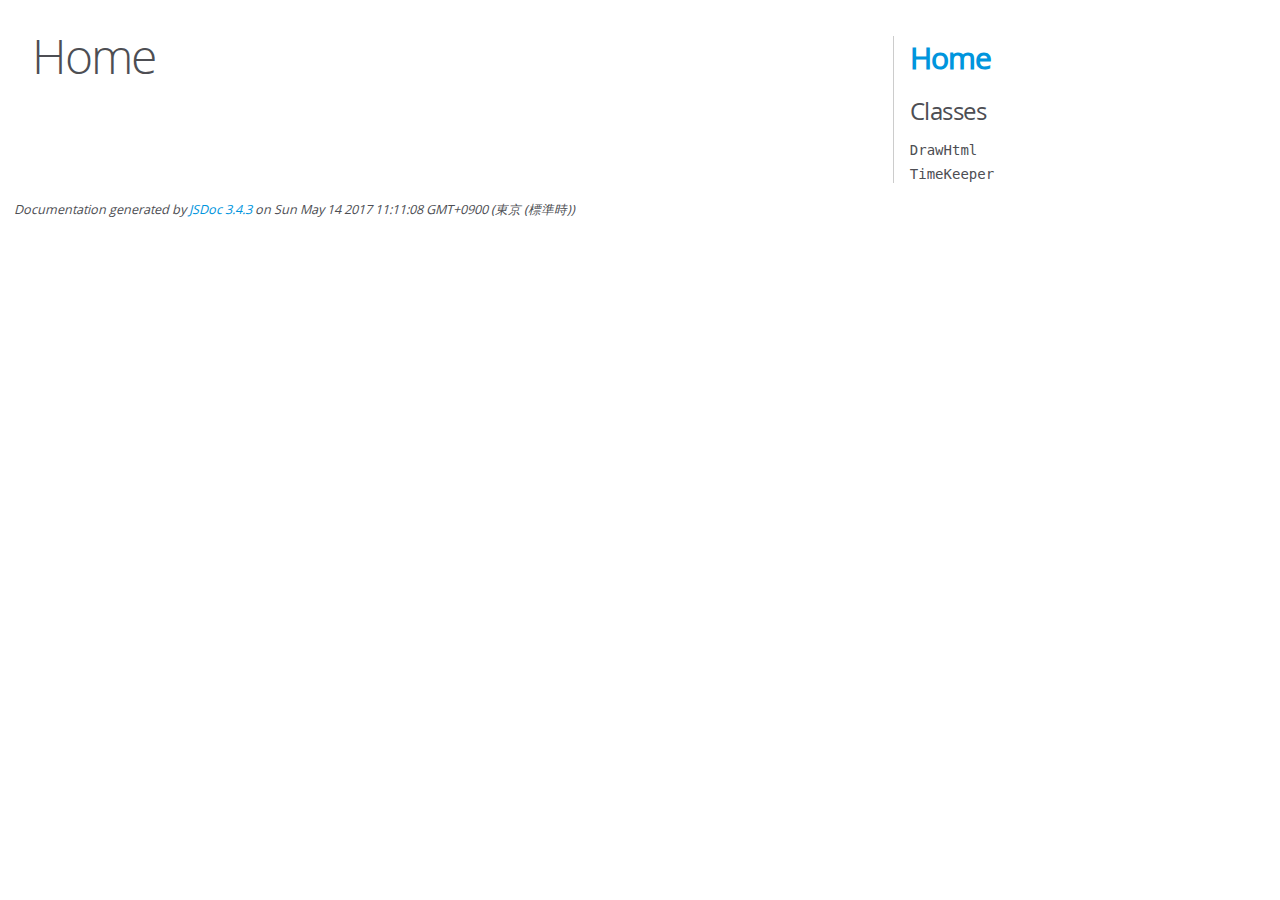
<file: out/index.html>
<!DOCTYPE html>
<html lang="en">
<head>
    <meta charset="utf-8">
    <title>JSDoc: Home</title>

    <script src="scripts/prettify/prettify.js"> </script>
    <script src="scripts/prettify/lang-css.js"> </script>
    <!--[if lt IE 9]>
      <script src="//html5shiv.googlecode.com/svn/trunk/html5.js"></script>
    <![endif]-->
    <link type="text/css" rel="stylesheet" href="styles/prettify-tomorrow.css">
    <link type="text/css" rel="stylesheet" href="styles/jsdoc-default.css">
</head>

<body>

<div id="main">

    <h1 class="page-title">Home</h1>

    



    


    <h3> </h3>










    









</div>

<nav>
    <h2><a href="index.html">Home</a></h2><h3>Classes</h3><ul><li><a href="DrawHtml.html">DrawHtml</a></li><li><a href="TimeKeeper.html">TimeKeeper</a></li></ul>
</nav>

<br class="clear">

<footer>
    Documentation generated by <a href="https://github.com/jsdoc3/jsdoc">JSDoc 3.4.3</a> on Sun May 14 2017 11:11:08 GMT+0900 (東京 (標準時))
</footer>

<script> prettyPrint(); </script>
<script src="scripts/linenumber.js"> </script>
</body>
</html>
</file>
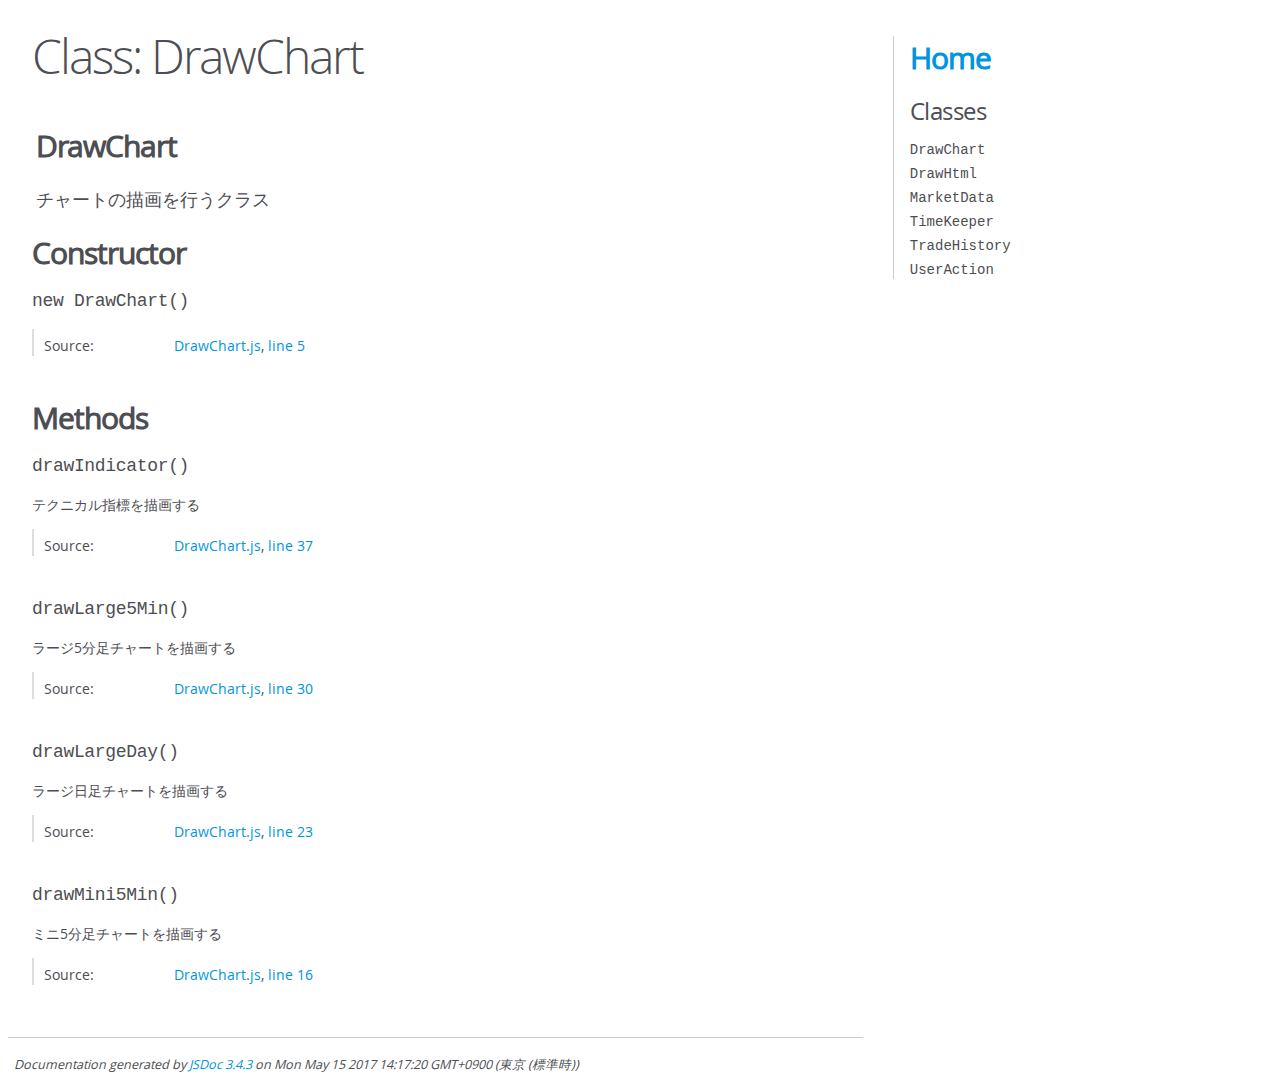
<file: out/DrawChart.html>
<!DOCTYPE html>
<html lang="en">
<head>
    <meta charset="utf-8">
    <title>JSDoc: Class: DrawChart</title>

    <script src="scripts/prettify/prettify.js"> </script>
    <script src="scripts/prettify/lang-css.js"> </script>
    <!--[if lt IE 9]>
      <script src="//html5shiv.googlecode.com/svn/trunk/html5.js"></script>
    <![endif]-->
    <link type="text/css" rel="stylesheet" href="styles/prettify-tomorrow.css">
    <link type="text/css" rel="stylesheet" href="styles/jsdoc-default.css">
</head>

<body>

<div id="main">

    <h1 class="page-title">Class: DrawChart</h1>

    




<section>

<header>
    
        <h2>DrawChart</h2>
        
            <div class="class-description">チャートの描画を行うクラス</div>
        
    
</header>

<article>
    <div class="container-overview">
    
        

    
    <h2>Constructor</h2>
    

    <h4 class="name" id="DrawChart"><span class="type-signature"></span>new DrawChart<span class="signature">()</span><span class="type-signature"></span></h4>

    















<dl class="details">

    

    

    

    

    

    

    

    

    

    

    

    

    
    <dt class="tag-source">Source:</dt>
    <dd class="tag-source"><ul class="dummy"><li>
        <a href="DrawChart.js.html">DrawChart.js</a>, <a href="DrawChart.js.html#line5">line 5</a>
    </li></ul></dd>
    

    

    

    
</dl>
















    
    </div>

    

    

    

     

    

    

    
        <h3 class="subsection-title">Methods</h3>

        
            

    

    <h4 class="name" id="drawIndicator"><span class="type-signature"></span>drawIndicator<span class="signature">()</span><span class="type-signature"></span></h4>

    



<div class="description">
    テクニカル指標を描画する
</div>













<dl class="details">

    

    

    

    

    

    

    

    

    

    

    

    

    
    <dt class="tag-source">Source:</dt>
    <dd class="tag-source"><ul class="dummy"><li>
        <a href="DrawChart.js.html">DrawChart.js</a>, <a href="DrawChart.js.html#line37">line 37</a>
    </li></ul></dd>
    

    

    

    
</dl>
















        
            

    

    <h4 class="name" id="drawLarge5Min"><span class="type-signature"></span>drawLarge5Min<span class="signature">()</span><span class="type-signature"></span></h4>

    



<div class="description">
    ラージ5分足チャートを描画する
</div>













<dl class="details">

    

    

    

    

    

    

    

    

    

    

    

    

    
    <dt class="tag-source">Source:</dt>
    <dd class="tag-source"><ul class="dummy"><li>
        <a href="DrawChart.js.html">DrawChart.js</a>, <a href="DrawChart.js.html#line30">line 30</a>
    </li></ul></dd>
    

    

    

    
</dl>
















        
            

    

    <h4 class="name" id="drawLargeDay"><span class="type-signature"></span>drawLargeDay<span class="signature">()</span><span class="type-signature"></span></h4>

    



<div class="description">
    ラージ日足チャートを描画する
</div>













<dl class="details">

    

    

    

    

    

    

    

    

    

    

    

    

    
    <dt class="tag-source">Source:</dt>
    <dd class="tag-source"><ul class="dummy"><li>
        <a href="DrawChart.js.html">DrawChart.js</a>, <a href="DrawChart.js.html#line23">line 23</a>
    </li></ul></dd>
    

    

    

    
</dl>
















        
            

    

    <h4 class="name" id="drawMini5Min"><span class="type-signature"></span>drawMini5Min<span class="signature">()</span><span class="type-signature"></span></h4>

    



<div class="description">
    ミニ5分足チャートを描画する
</div>













<dl class="details">

    

    

    

    

    

    

    

    

    

    

    

    

    
    <dt class="tag-source">Source:</dt>
    <dd class="tag-source"><ul class="dummy"><li>
        <a href="DrawChart.js.html">DrawChart.js</a>, <a href="DrawChart.js.html#line16">line 16</a>
    </li></ul></dd>
    

    

    

    
</dl>
















        
    

    

    
</article>

</section>




</div>

<nav>
    <h2><a href="index.html">Home</a></h2><h3>Classes</h3><ul><li><a href="DrawChart.html">DrawChart</a></li><li><a href="DrawHtml.html">DrawHtml</a></li><li><a href="MarketData.html">MarketData</a></li><li><a href="TimeKeeper.html">TimeKeeper</a></li><li><a href="TradeHistory.html">TradeHistory</a></li><li><a href="UserAction.html">UserAction</a></li></ul>
</nav>

<br class="clear">

<footer>
    Documentation generated by <a href="https://github.com/jsdoc3/jsdoc">JSDoc 3.4.3</a> on Mon May 15 2017 14:17:20 GMT+0900 (東京 (標準時))
</footer>

<script> prettyPrint(); </script>
<script src="scripts/linenumber.js"> </script>
</body>
</html>
</file>
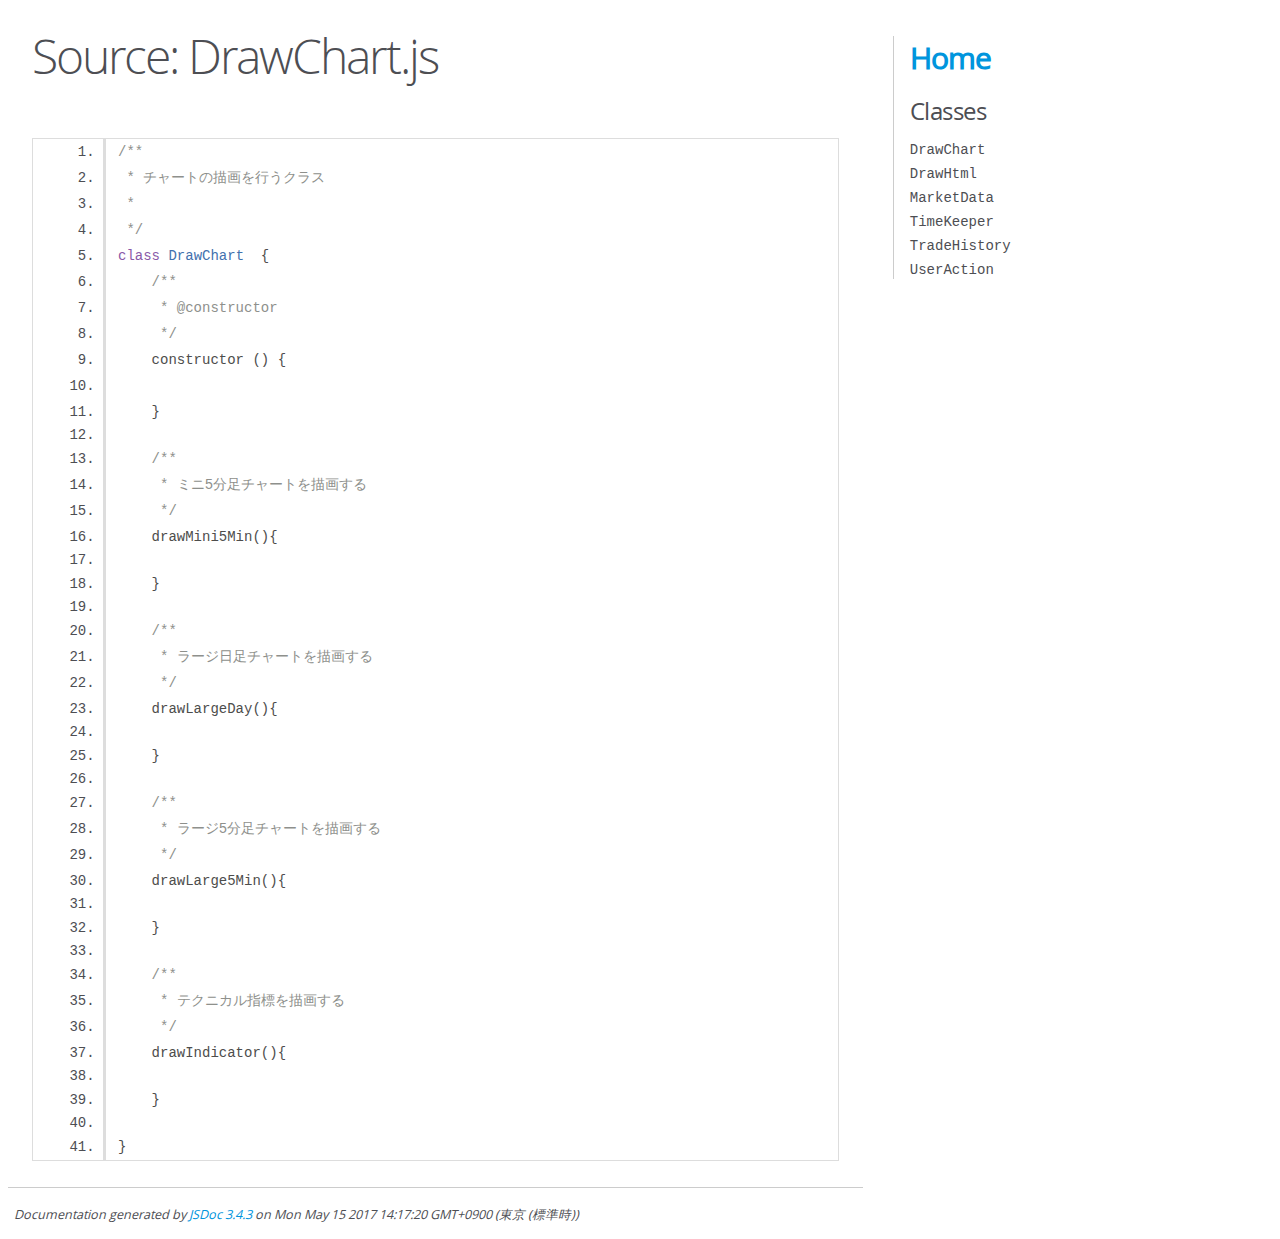
<file: out/DrawChart.js.html>
<!DOCTYPE html>
<html lang="en">
<head>
    <meta charset="utf-8">
    <title>JSDoc: Source: DrawChart.js</title>

    <script src="scripts/prettify/prettify.js"> </script>
    <script src="scripts/prettify/lang-css.js"> </script>
    <!--[if lt IE 9]>
      <script src="//html5shiv.googlecode.com/svn/trunk/html5.js"></script>
    <![endif]-->
    <link type="text/css" rel="stylesheet" href="styles/prettify-tomorrow.css">
    <link type="text/css" rel="stylesheet" href="styles/jsdoc-default.css">
</head>

<body>

<div id="main">

    <h1 class="page-title">Source: DrawChart.js</h1>

    



    
    <section>
        <article>
            <pre class="prettyprint source linenums"><code>/**
 * チャートの描画を行うクラス
 * 
 */
class DrawChart  {
    /**
     * @constructor
     */
    constructor () {
         
    }

    /**
     * ミニ5分足チャートを描画する
     */
    drawMini5Min(){

    }

    /**
     * ラージ日足チャートを描画する
     */
    drawLargeDay(){

    }

    /**
     * ラージ5分足チャートを描画する
     */
    drawLarge5Min(){

    }

    /**
     * テクニカル指標を描画する
     */
    drawIndicator(){

    }  

}
</code></pre>
        </article>
    </section>




</div>

<nav>
    <h2><a href="index.html">Home</a></h2><h3>Classes</h3><ul><li><a href="DrawChart.html">DrawChart</a></li><li><a href="DrawHtml.html">DrawHtml</a></li><li><a href="MarketData.html">MarketData</a></li><li><a href="TimeKeeper.html">TimeKeeper</a></li><li><a href="TradeHistory.html">TradeHistory</a></li><li><a href="UserAction.html">UserAction</a></li></ul>
</nav>

<br class="clear">

<footer>
    Documentation generated by <a href="https://github.com/jsdoc3/jsdoc">JSDoc 3.4.3</a> on Mon May 15 2017 14:17:20 GMT+0900 (東京 (標準時))
</footer>

<script> prettyPrint(); </script>
<script src="scripts/linenumber.js"> </script>
</body>
</html>
</file>
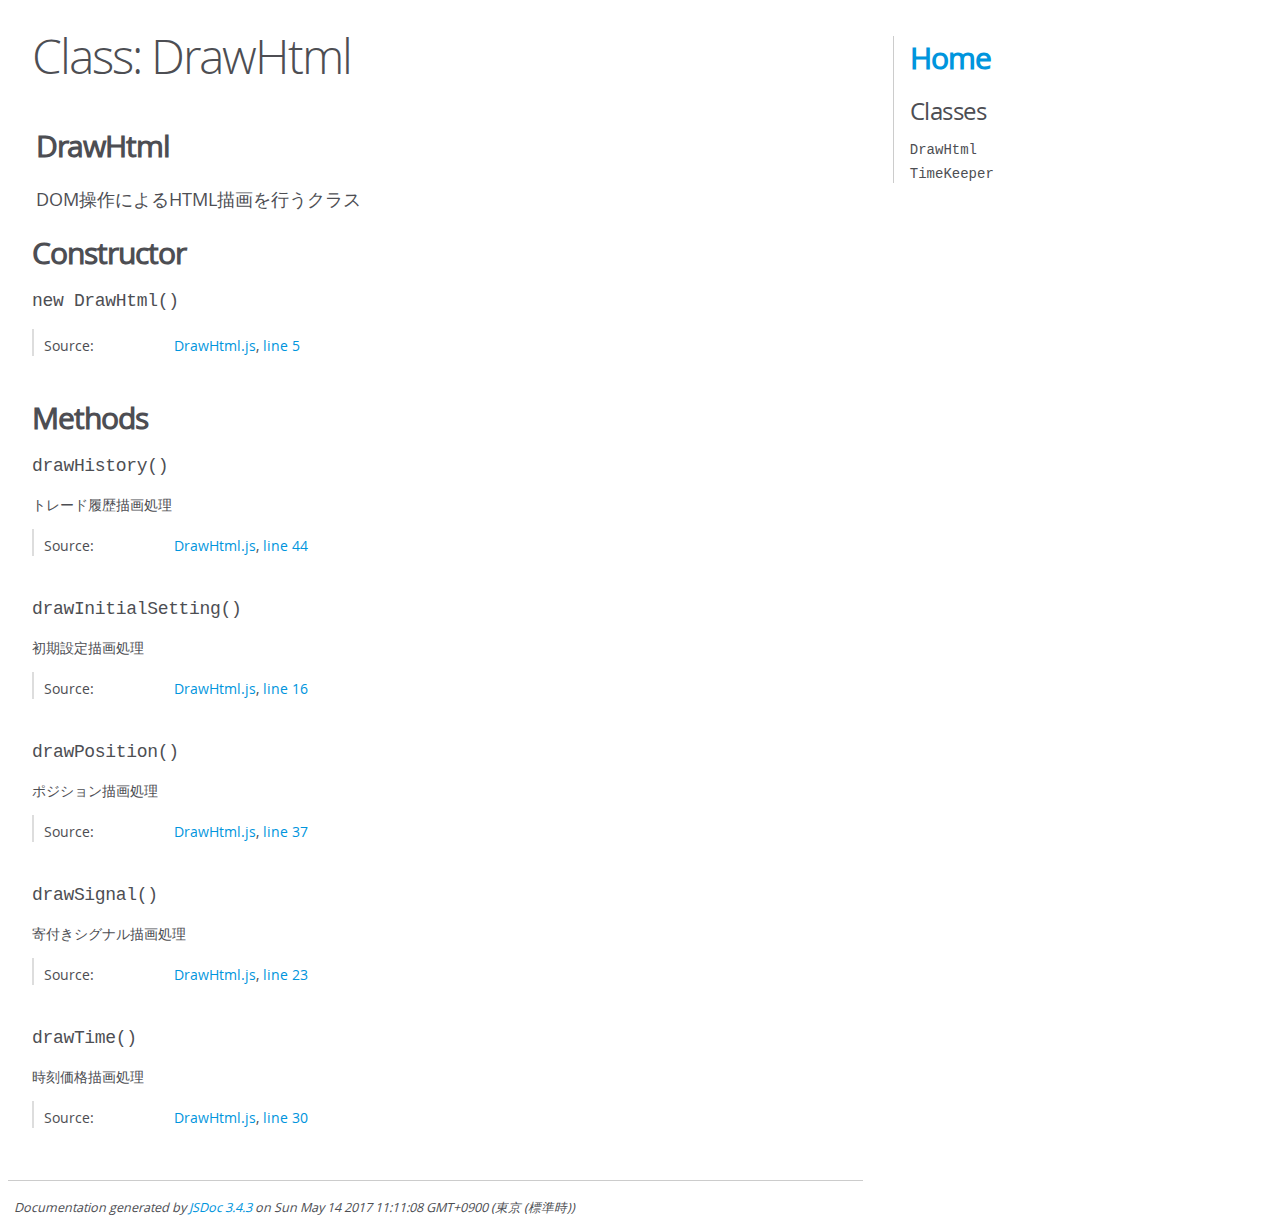
<file: out/DrawHtml.html>
<!DOCTYPE html>
<html lang="en">
<head>
    <meta charset="utf-8">
    <title>JSDoc: Class: DrawHtml</title>

    <script src="scripts/prettify/prettify.js"> </script>
    <script src="scripts/prettify/lang-css.js"> </script>
    <!--[if lt IE 9]>
      <script src="//html5shiv.googlecode.com/svn/trunk/html5.js"></script>
    <![endif]-->
    <link type="text/css" rel="stylesheet" href="styles/prettify-tomorrow.css">
    <link type="text/css" rel="stylesheet" href="styles/jsdoc-default.css">
</head>

<body>

<div id="main">

    <h1 class="page-title">Class: DrawHtml</h1>

    




<section>

<header>
    
        <h2>DrawHtml</h2>
        
            <div class="class-description">DOM操作によるHTML描画を行うクラス</div>
        
    
</header>

<article>
    <div class="container-overview">
    
        

    
    <h2>Constructor</h2>
    

    <h4 class="name" id="DrawHtml"><span class="type-signature"></span>new DrawHtml<span class="signature">()</span><span class="type-signature"></span></h4>

    















<dl class="details">

    

    

    

    

    

    

    

    

    

    

    

    

    
    <dt class="tag-source">Source:</dt>
    <dd class="tag-source"><ul class="dummy"><li>
        <a href="DrawHtml.js.html">DrawHtml.js</a>, <a href="DrawHtml.js.html#line5">line 5</a>
    </li></ul></dd>
    

    

    

    
</dl>
















    
    </div>

    

    

    

     

    

    

    
        <h3 class="subsection-title">Methods</h3>

        
            

    

    <h4 class="name" id="drawHistory"><span class="type-signature"></span>drawHistory<span class="signature">()</span><span class="type-signature"></span></h4>

    



<div class="description">
    トレード履歴描画処理
</div>













<dl class="details">

    

    

    

    

    

    

    

    

    

    

    

    

    
    <dt class="tag-source">Source:</dt>
    <dd class="tag-source"><ul class="dummy"><li>
        <a href="DrawHtml.js.html">DrawHtml.js</a>, <a href="DrawHtml.js.html#line44">line 44</a>
    </li></ul></dd>
    

    

    

    
</dl>
















        
            

    

    <h4 class="name" id="drawInitialSetting"><span class="type-signature"></span>drawInitialSetting<span class="signature">()</span><span class="type-signature"></span></h4>

    



<div class="description">
    初期設定描画処理
</div>













<dl class="details">

    

    

    

    

    

    

    

    

    

    

    

    

    
    <dt class="tag-source">Source:</dt>
    <dd class="tag-source"><ul class="dummy"><li>
        <a href="DrawHtml.js.html">DrawHtml.js</a>, <a href="DrawHtml.js.html#line16">line 16</a>
    </li></ul></dd>
    

    

    

    
</dl>
















        
            

    

    <h4 class="name" id="drawPosition"><span class="type-signature"></span>drawPosition<span class="signature">()</span><span class="type-signature"></span></h4>

    



<div class="description">
    ポジション描画処理
</div>













<dl class="details">

    

    

    

    

    

    

    

    

    

    

    

    

    
    <dt class="tag-source">Source:</dt>
    <dd class="tag-source"><ul class="dummy"><li>
        <a href="DrawHtml.js.html">DrawHtml.js</a>, <a href="DrawHtml.js.html#line37">line 37</a>
    </li></ul></dd>
    

    

    

    
</dl>
















        
            

    

    <h4 class="name" id="drawSignal"><span class="type-signature"></span>drawSignal<span class="signature">()</span><span class="type-signature"></span></h4>

    



<div class="description">
    寄付きシグナル描画処理
</div>













<dl class="details">

    

    

    

    

    

    

    

    

    

    

    

    

    
    <dt class="tag-source">Source:</dt>
    <dd class="tag-source"><ul class="dummy"><li>
        <a href="DrawHtml.js.html">DrawHtml.js</a>, <a href="DrawHtml.js.html#line23">line 23</a>
    </li></ul></dd>
    

    

    

    
</dl>
















        
            

    

    <h4 class="name" id="drawTime"><span class="type-signature"></span>drawTime<span class="signature">()</span><span class="type-signature"></span></h4>

    



<div class="description">
    時刻価格描画処理
</div>













<dl class="details">

    

    

    

    

    

    

    

    

    

    

    

    

    
    <dt class="tag-source">Source:</dt>
    <dd class="tag-source"><ul class="dummy"><li>
        <a href="DrawHtml.js.html">DrawHtml.js</a>, <a href="DrawHtml.js.html#line30">line 30</a>
    </li></ul></dd>
    

    

    

    
</dl>
















        
    

    

    
</article>

</section>




</div>

<nav>
    <h2><a href="index.html">Home</a></h2><h3>Classes</h3><ul><li><a href="DrawHtml.html">DrawHtml</a></li><li><a href="TimeKeeper.html">TimeKeeper</a></li></ul>
</nav>

<br class="clear">

<footer>
    Documentation generated by <a href="https://github.com/jsdoc3/jsdoc">JSDoc 3.4.3</a> on Sun May 14 2017 11:11:08 GMT+0900 (東京 (標準時))
</footer>

<script> prettyPrint(); </script>
<script src="scripts/linenumber.js"> </script>
</body>
</html>
</file>
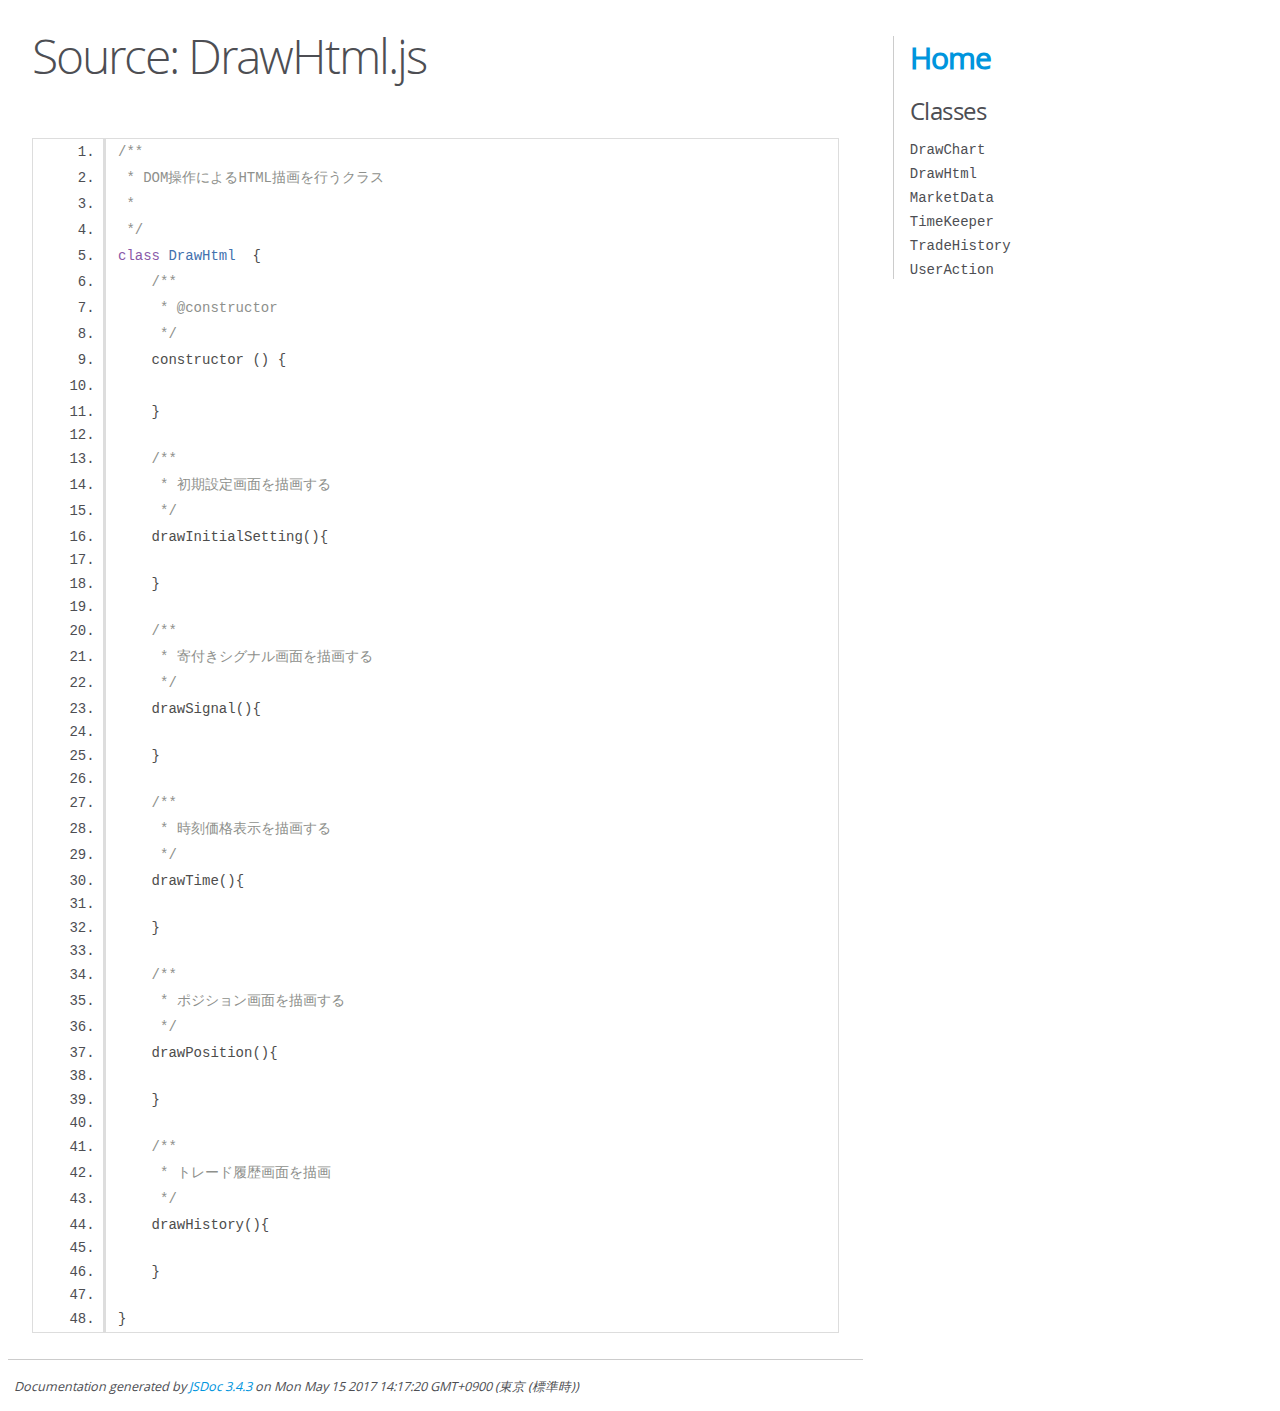
<file: out/DrawHtml.js.html>
<!DOCTYPE html>
<html lang="en">
<head>
    <meta charset="utf-8">
    <title>JSDoc: Source: DrawHtml.js</title>

    <script src="scripts/prettify/prettify.js"> </script>
    <script src="scripts/prettify/lang-css.js"> </script>
    <!--[if lt IE 9]>
      <script src="//html5shiv.googlecode.com/svn/trunk/html5.js"></script>
    <![endif]-->
    <link type="text/css" rel="stylesheet" href="styles/prettify-tomorrow.css">
    <link type="text/css" rel="stylesheet" href="styles/jsdoc-default.css">
</head>

<body>

<div id="main">

    <h1 class="page-title">Source: DrawHtml.js</h1>

    



    
    <section>
        <article>
            <pre class="prettyprint source linenums"><code>/**
 * DOM操作によるHTML描画を行うクラス
 * 
 */
class DrawHtml  {
    /**
     * @constructor
     */
    constructor () {
         
    }

    /**
     * 初期設定画面を描画する
     */
    drawInitialSetting(){

    }

    /**
     * 寄付きシグナル画面を描画する
     */
    drawSignal(){

    }

    /**
     * 時刻価格表示を描画する
     */
    drawTime(){

    }

    /**
     * ポジション画面を描画する
     */
    drawPosition(){

    } 

    /**
     * トレード履歴画面を描画
     */
    drawHistory(){

    }      

}
</code></pre>
        </article>
    </section>




</div>

<nav>
    <h2><a href="index.html">Home</a></h2><h3>Classes</h3><ul><li><a href="DrawChart.html">DrawChart</a></li><li><a href="DrawHtml.html">DrawHtml</a></li><li><a href="MarketData.html">MarketData</a></li><li><a href="TimeKeeper.html">TimeKeeper</a></li><li><a href="TradeHistory.html">TradeHistory</a></li><li><a href="UserAction.html">UserAction</a></li></ul>
</nav>

<br class="clear">

<footer>
    Documentation generated by <a href="https://github.com/jsdoc3/jsdoc">JSDoc 3.4.3</a> on Mon May 15 2017 14:17:20 GMT+0900 (東京 (標準時))
</footer>

<script> prettyPrint(); </script>
<script src="scripts/linenumber.js"> </script>
</body>
</html>
</file>
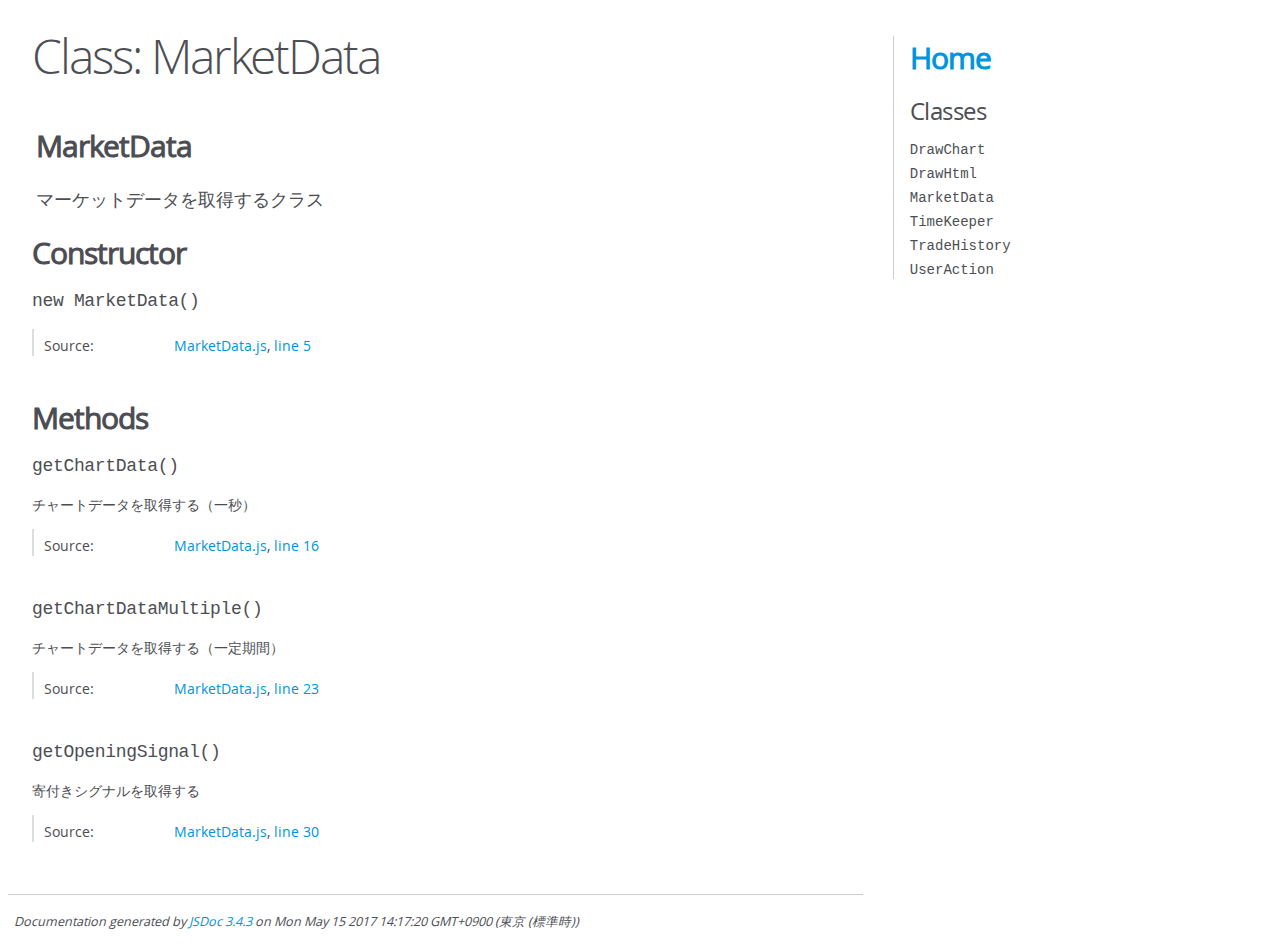
<file: out/MarketData.html>
<!DOCTYPE html>
<html lang="en">
<head>
    <meta charset="utf-8">
    <title>JSDoc: Class: MarketData</title>

    <script src="scripts/prettify/prettify.js"> </script>
    <script src="scripts/prettify/lang-css.js"> </script>
    <!--[if lt IE 9]>
      <script src="//html5shiv.googlecode.com/svn/trunk/html5.js"></script>
    <![endif]-->
    <link type="text/css" rel="stylesheet" href="styles/prettify-tomorrow.css">
    <link type="text/css" rel="stylesheet" href="styles/jsdoc-default.css">
</head>

<body>

<div id="main">

    <h1 class="page-title">Class: MarketData</h1>

    




<section>

<header>
    
        <h2>MarketData</h2>
        
            <div class="class-description">マーケットデータを取得するクラス</div>
        
    
</header>

<article>
    <div class="container-overview">
    
        

    
    <h2>Constructor</h2>
    

    <h4 class="name" id="MarketData"><span class="type-signature"></span>new MarketData<span class="signature">()</span><span class="type-signature"></span></h4>

    















<dl class="details">

    

    

    

    

    

    

    

    

    

    

    

    

    
    <dt class="tag-source">Source:</dt>
    <dd class="tag-source"><ul class="dummy"><li>
        <a href="MarketData.js.html">MarketData.js</a>, <a href="MarketData.js.html#line5">line 5</a>
    </li></ul></dd>
    

    

    

    
</dl>
















    
    </div>

    

    

    

     

    

    

    
        <h3 class="subsection-title">Methods</h3>

        
            

    

    <h4 class="name" id="getChartData"><span class="type-signature"></span>getChartData<span class="signature">()</span><span class="type-signature"></span></h4>

    



<div class="description">
    チャートデータを取得する（一秒）
</div>













<dl class="details">

    

    

    

    

    

    

    

    

    

    

    

    

    
    <dt class="tag-source">Source:</dt>
    <dd class="tag-source"><ul class="dummy"><li>
        <a href="MarketData.js.html">MarketData.js</a>, <a href="MarketData.js.html#line16">line 16</a>
    </li></ul></dd>
    

    

    

    
</dl>
















        
            

    

    <h4 class="name" id="getChartDataMultiple"><span class="type-signature"></span>getChartDataMultiple<span class="signature">()</span><span class="type-signature"></span></h4>

    



<div class="description">
    チャートデータを取得する（一定期間）
</div>













<dl class="details">

    

    

    

    

    

    

    

    

    

    

    

    

    
    <dt class="tag-source">Source:</dt>
    <dd class="tag-source"><ul class="dummy"><li>
        <a href="MarketData.js.html">MarketData.js</a>, <a href="MarketData.js.html#line23">line 23</a>
    </li></ul></dd>
    

    

    

    
</dl>
















        
            

    

    <h4 class="name" id="getOpeningSignal"><span class="type-signature"></span>getOpeningSignal<span class="signature">()</span><span class="type-signature"></span></h4>

    



<div class="description">
    寄付きシグナルを取得する
</div>













<dl class="details">

    

    

    

    

    

    

    

    

    

    

    

    

    
    <dt class="tag-source">Source:</dt>
    <dd class="tag-source"><ul class="dummy"><li>
        <a href="MarketData.js.html">MarketData.js</a>, <a href="MarketData.js.html#line30">line 30</a>
    </li></ul></dd>
    

    

    

    
</dl>
















        
    

    

    
</article>

</section>




</div>

<nav>
    <h2><a href="index.html">Home</a></h2><h3>Classes</h3><ul><li><a href="DrawChart.html">DrawChart</a></li><li><a href="DrawHtml.html">DrawHtml</a></li><li><a href="MarketData.html">MarketData</a></li><li><a href="TimeKeeper.html">TimeKeeper</a></li><li><a href="TradeHistory.html">TradeHistory</a></li><li><a href="UserAction.html">UserAction</a></li></ul>
</nav>

<br class="clear">

<footer>
    Documentation generated by <a href="https://github.com/jsdoc3/jsdoc">JSDoc 3.4.3</a> on Mon May 15 2017 14:17:20 GMT+0900 (東京 (標準時))
</footer>

<script> prettyPrint(); </script>
<script src="scripts/linenumber.js"> </script>
</body>
</html>
</file>
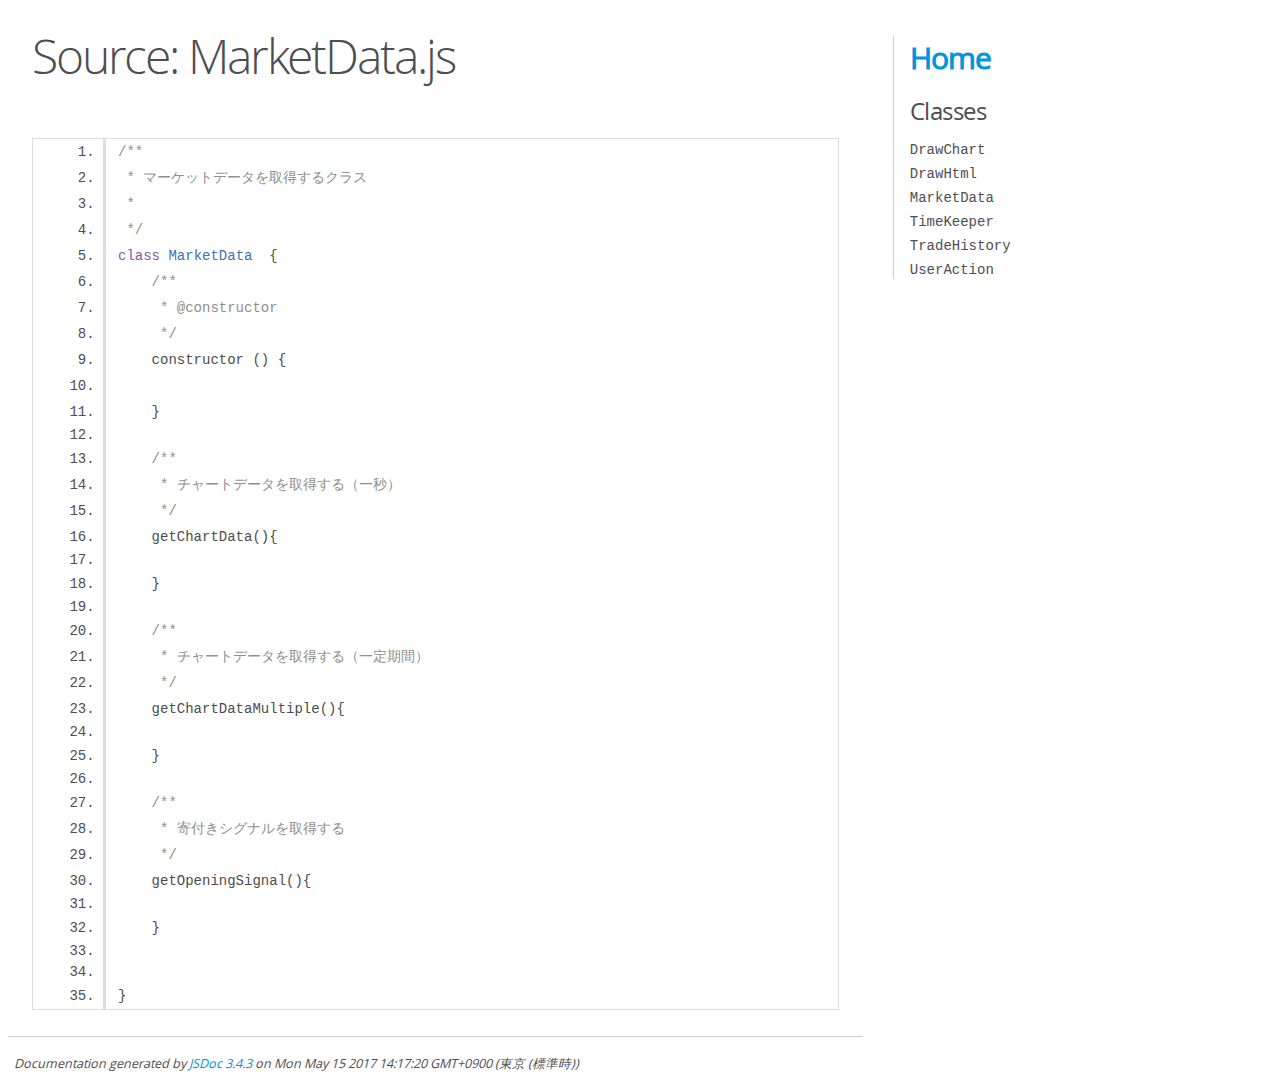
<file: out/MarketData.js.html>
<!DOCTYPE html>
<html lang="en">
<head>
    <meta charset="utf-8">
    <title>JSDoc: Source: MarketData.js</title>

    <script src="scripts/prettify/prettify.js"> </script>
    <script src="scripts/prettify/lang-css.js"> </script>
    <!--[if lt IE 9]>
      <script src="//html5shiv.googlecode.com/svn/trunk/html5.js"></script>
    <![endif]-->
    <link type="text/css" rel="stylesheet" href="styles/prettify-tomorrow.css">
    <link type="text/css" rel="stylesheet" href="styles/jsdoc-default.css">
</head>

<body>

<div id="main">

    <h1 class="page-title">Source: MarketData.js</h1>

    



    
    <section>
        <article>
            <pre class="prettyprint source linenums"><code>/**
 * マーケットデータを取得するクラス
 * 
 */
class MarketData  {
    /**
     * @constructor
     */
    constructor () {
         
    }

    /**
     * チャートデータを取得する（一秒）
     */
    getChartData(){

    }

    /**
     * チャートデータを取得する（一定期間）
     */
    getChartDataMultiple(){

    }

    /**
     * 寄付きシグナルを取得する
     */
    getOpeningSignal(){

    }


}
</code></pre>
        </article>
    </section>




</div>

<nav>
    <h2><a href="index.html">Home</a></h2><h3>Classes</h3><ul><li><a href="DrawChart.html">DrawChart</a></li><li><a href="DrawHtml.html">DrawHtml</a></li><li><a href="MarketData.html">MarketData</a></li><li><a href="TimeKeeper.html">TimeKeeper</a></li><li><a href="TradeHistory.html">TradeHistory</a></li><li><a href="UserAction.html">UserAction</a></li></ul>
</nav>

<br class="clear">

<footer>
    Documentation generated by <a href="https://github.com/jsdoc3/jsdoc">JSDoc 3.4.3</a> on Mon May 15 2017 14:17:20 GMT+0900 (東京 (標準時))
</footer>

<script> prettyPrint(); </script>
<script src="scripts/linenumber.js"> </script>
</body>
</html>
</file>
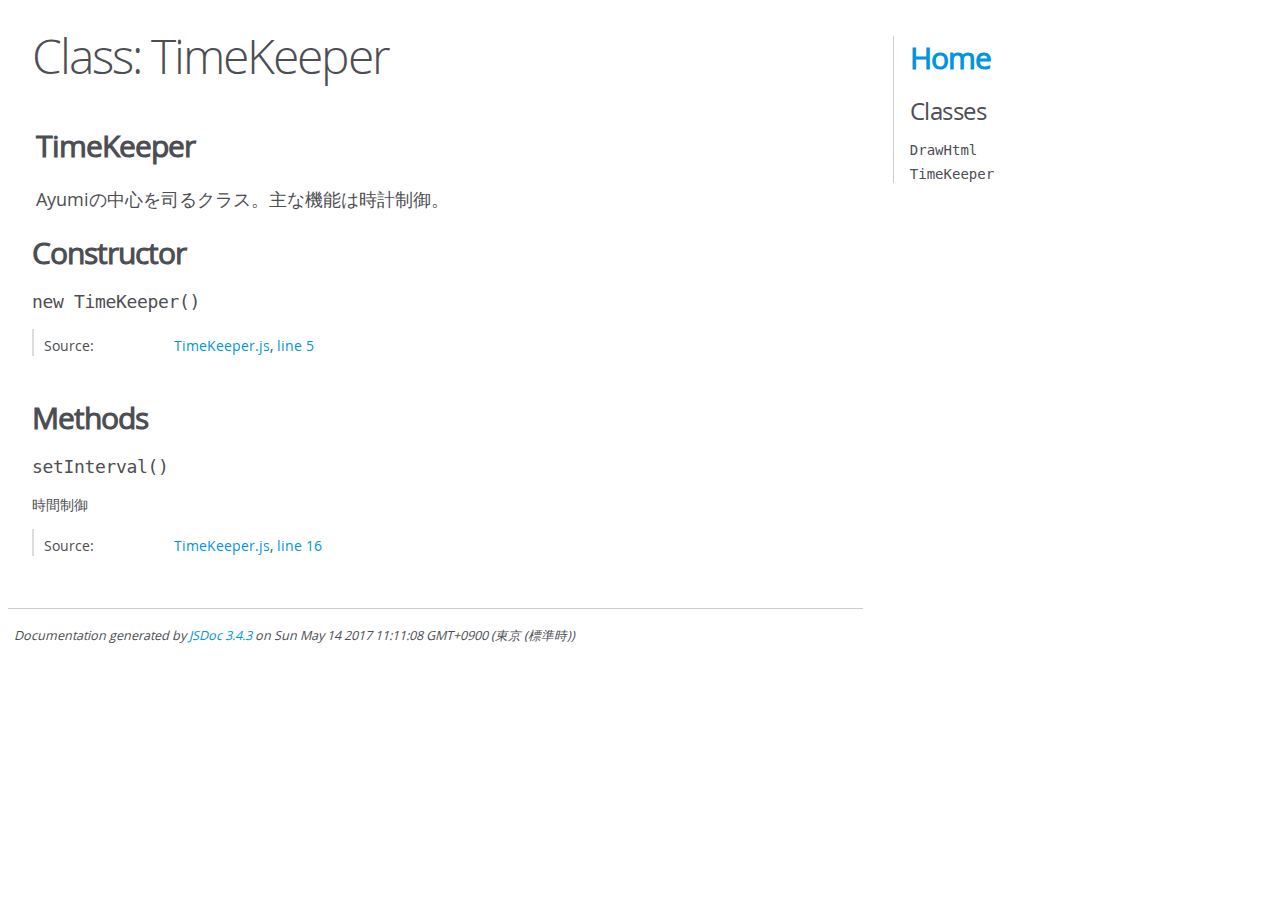
<file: out/TimeKeeper.html>
<!DOCTYPE html>
<html lang="en">
<head>
    <meta charset="utf-8">
    <title>JSDoc: Class: TimeKeeper</title>

    <script src="scripts/prettify/prettify.js"> </script>
    <script src="scripts/prettify/lang-css.js"> </script>
    <!--[if lt IE 9]>
      <script src="//html5shiv.googlecode.com/svn/trunk/html5.js"></script>
    <![endif]-->
    <link type="text/css" rel="stylesheet" href="styles/prettify-tomorrow.css">
    <link type="text/css" rel="stylesheet" href="styles/jsdoc-default.css">
</head>

<body>

<div id="main">

    <h1 class="page-title">Class: TimeKeeper</h1>

    




<section>

<header>
    
        <h2>TimeKeeper</h2>
        
            <div class="class-description">Ayumiの中心を司るクラス。主な機能は時計制御。</div>
        
    
</header>

<article>
    <div class="container-overview">
    
        

    
    <h2>Constructor</h2>
    

    <h4 class="name" id="TimeKeeper"><span class="type-signature"></span>new TimeKeeper<span class="signature">()</span><span class="type-signature"></span></h4>

    















<dl class="details">

    

    

    

    

    

    

    

    

    

    

    

    

    
    <dt class="tag-source">Source:</dt>
    <dd class="tag-source"><ul class="dummy"><li>
        <a href="TimeKeeper.js.html">TimeKeeper.js</a>, <a href="TimeKeeper.js.html#line5">line 5</a>
    </li></ul></dd>
    

    

    

    
</dl>
















    
    </div>

    

    

    

     

    

    

    
        <h3 class="subsection-title">Methods</h3>

        
            

    

    <h4 class="name" id="setInterval"><span class="type-signature"></span>setInterval<span class="signature">()</span><span class="type-signature"></span></h4>

    



<div class="description">
    時間制御
</div>













<dl class="details">

    

    

    

    

    

    

    

    

    

    

    

    

    
    <dt class="tag-source">Source:</dt>
    <dd class="tag-source"><ul class="dummy"><li>
        <a href="TimeKeeper.js.html">TimeKeeper.js</a>, <a href="TimeKeeper.js.html#line16">line 16</a>
    </li></ul></dd>
    

    

    

    
</dl>
















        
    

    

    
</article>

</section>




</div>

<nav>
    <h2><a href="index.html">Home</a></h2><h3>Classes</h3><ul><li><a href="DrawHtml.html">DrawHtml</a></li><li><a href="TimeKeeper.html">TimeKeeper</a></li></ul>
</nav>

<br class="clear">

<footer>
    Documentation generated by <a href="https://github.com/jsdoc3/jsdoc">JSDoc 3.4.3</a> on Sun May 14 2017 11:11:08 GMT+0900 (東京 (標準時))
</footer>

<script> prettyPrint(); </script>
<script src="scripts/linenumber.js"> </script>
</body>
</html>
</file>
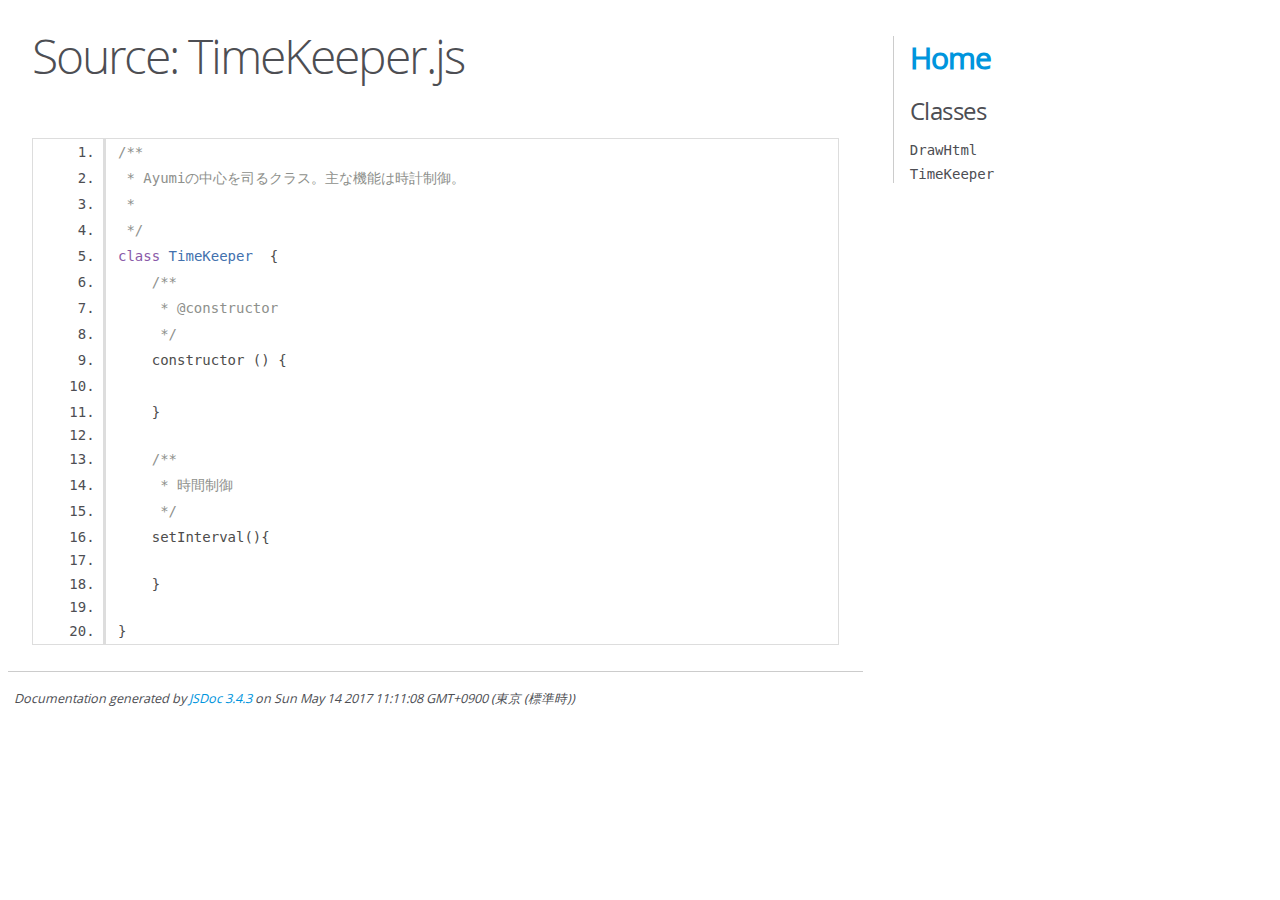
<file: out/TimeKeeper.js.html>
<!DOCTYPE html>
<html lang="en">
<head>
    <meta charset="utf-8">
    <title>JSDoc: Source: TimeKeeper.js</title>

    <script src="scripts/prettify/prettify.js"> </script>
    <script src="scripts/prettify/lang-css.js"> </script>
    <!--[if lt IE 9]>
      <script src="//html5shiv.googlecode.com/svn/trunk/html5.js"></script>
    <![endif]-->
    <link type="text/css" rel="stylesheet" href="styles/prettify-tomorrow.css">
    <link type="text/css" rel="stylesheet" href="styles/jsdoc-default.css">
</head>

<body>

<div id="main">

    <h1 class="page-title">Source: TimeKeeper.js</h1>

    



    
    <section>
        <article>
            <pre class="prettyprint source linenums"><code>/**
 * Ayumiの中心を司るクラス。主な機能は時計制御。
 * 
 */
class TimeKeeper  {
    /**
     * @constructor
     */
    constructor () {
         
    }

    /**
     * 時間制御
     */
    setInterval(){

    }

}
</code></pre>
        </article>
    </section>




</div>

<nav>
    <h2><a href="index.html">Home</a></h2><h3>Classes</h3><ul><li><a href="DrawHtml.html">DrawHtml</a></li><li><a href="TimeKeeper.html">TimeKeeper</a></li></ul>
</nav>

<br class="clear">

<footer>
    Documentation generated by <a href="https://github.com/jsdoc3/jsdoc">JSDoc 3.4.3</a> on Sun May 14 2017 11:11:08 GMT+0900 (東京 (標準時))
</footer>

<script> prettyPrint(); </script>
<script src="scripts/linenumber.js"> </script>
</body>
</html>
</file>
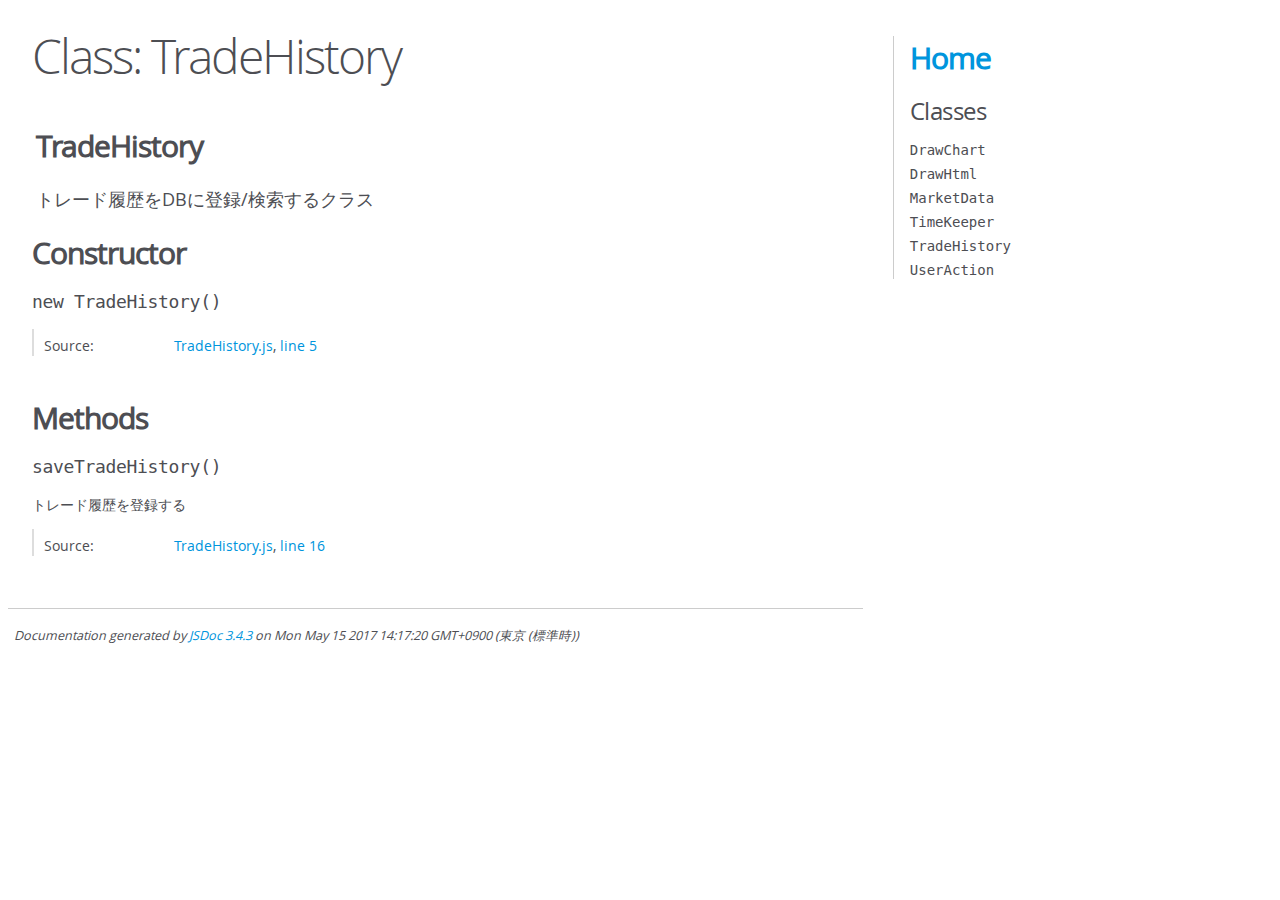
<file: out/TradeHistory.html>
<!DOCTYPE html>
<html lang="en">
<head>
    <meta charset="utf-8">
    <title>JSDoc: Class: TradeHistory</title>

    <script src="scripts/prettify/prettify.js"> </script>
    <script src="scripts/prettify/lang-css.js"> </script>
    <!--[if lt IE 9]>
      <script src="//html5shiv.googlecode.com/svn/trunk/html5.js"></script>
    <![endif]-->
    <link type="text/css" rel="stylesheet" href="styles/prettify-tomorrow.css">
    <link type="text/css" rel="stylesheet" href="styles/jsdoc-default.css">
</head>

<body>

<div id="main">

    <h1 class="page-title">Class: TradeHistory</h1>

    




<section>

<header>
    
        <h2>TradeHistory</h2>
        
            <div class="class-description">トレード履歴をDBに登録/検索するクラス</div>
        
    
</header>

<article>
    <div class="container-overview">
    
        

    
    <h2>Constructor</h2>
    

    <h4 class="name" id="TradeHistory"><span class="type-signature"></span>new TradeHistory<span class="signature">()</span><span class="type-signature"></span></h4>

    















<dl class="details">

    

    

    

    

    

    

    

    

    

    

    

    

    
    <dt class="tag-source">Source:</dt>
    <dd class="tag-source"><ul class="dummy"><li>
        <a href="TradeHistory.js.html">TradeHistory.js</a>, <a href="TradeHistory.js.html#line5">line 5</a>
    </li></ul></dd>
    

    

    

    
</dl>
















    
    </div>

    

    

    

     

    

    

    
        <h3 class="subsection-title">Methods</h3>

        
            

    

    <h4 class="name" id="saveTradeHistory"><span class="type-signature"></span>saveTradeHistory<span class="signature">()</span><span class="type-signature"></span></h4>

    



<div class="description">
    トレード履歴を登録する
</div>













<dl class="details">

    

    

    

    

    

    

    

    

    

    

    

    

    
    <dt class="tag-source">Source:</dt>
    <dd class="tag-source"><ul class="dummy"><li>
        <a href="TradeHistory.js.html">TradeHistory.js</a>, <a href="TradeHistory.js.html#line16">line 16</a>
    </li></ul></dd>
    

    

    

    
</dl>
















        
    

    

    
</article>

</section>




</div>

<nav>
    <h2><a href="index.html">Home</a></h2><h3>Classes</h3><ul><li><a href="DrawChart.html">DrawChart</a></li><li><a href="DrawHtml.html">DrawHtml</a></li><li><a href="MarketData.html">MarketData</a></li><li><a href="TimeKeeper.html">TimeKeeper</a></li><li><a href="TradeHistory.html">TradeHistory</a></li><li><a href="UserAction.html">UserAction</a></li></ul>
</nav>

<br class="clear">

<footer>
    Documentation generated by <a href="https://github.com/jsdoc3/jsdoc">JSDoc 3.4.3</a> on Mon May 15 2017 14:17:20 GMT+0900 (東京 (標準時))
</footer>

<script> prettyPrint(); </script>
<script src="scripts/linenumber.js"> </script>
</body>
</html>
</file>
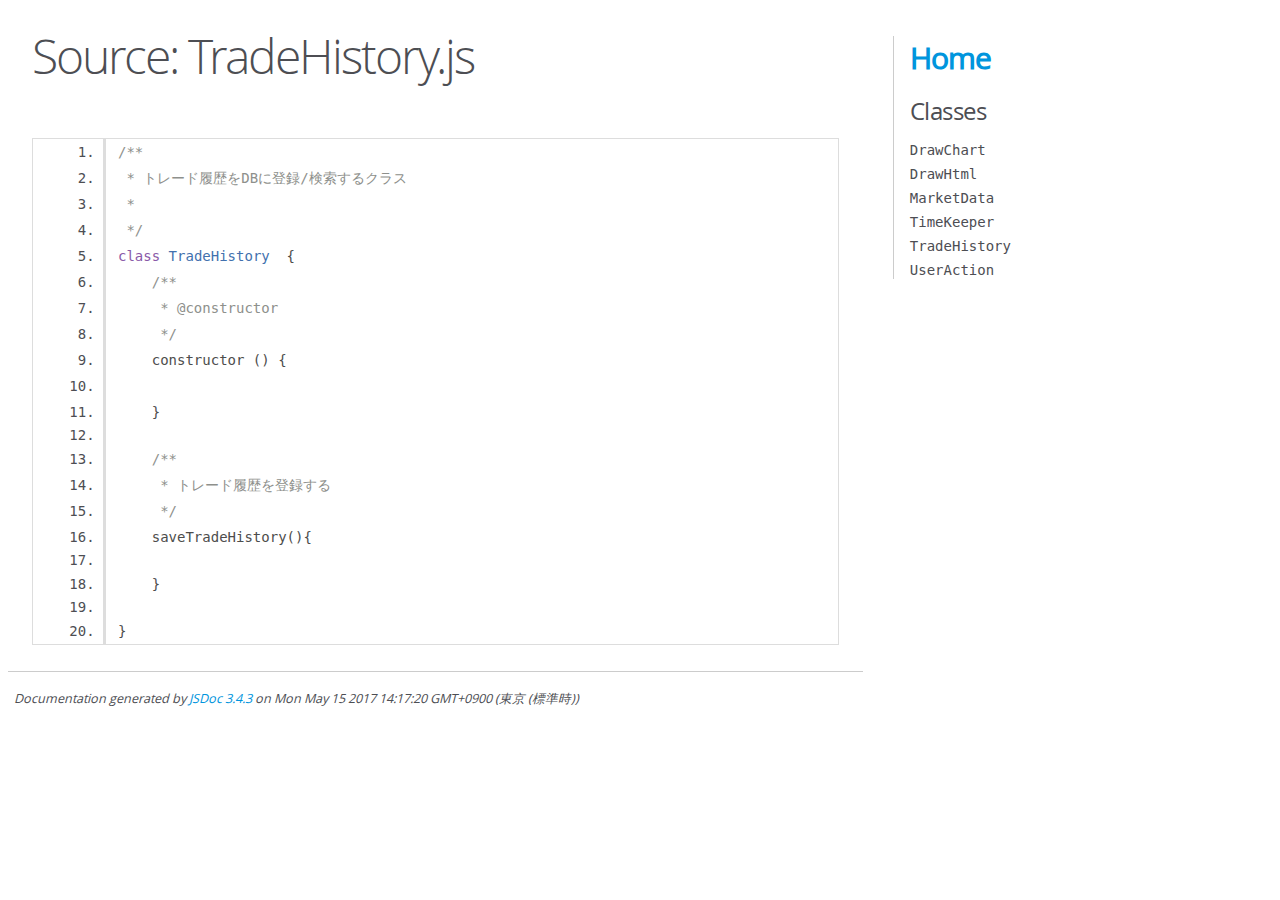
<file: out/TradeHistory.js.html>
<!DOCTYPE html>
<html lang="en">
<head>
    <meta charset="utf-8">
    <title>JSDoc: Source: TradeHistory.js</title>

    <script src="scripts/prettify/prettify.js"> </script>
    <script src="scripts/prettify/lang-css.js"> </script>
    <!--[if lt IE 9]>
      <script src="//html5shiv.googlecode.com/svn/trunk/html5.js"></script>
    <![endif]-->
    <link type="text/css" rel="stylesheet" href="styles/prettify-tomorrow.css">
    <link type="text/css" rel="stylesheet" href="styles/jsdoc-default.css">
</head>

<body>

<div id="main">

    <h1 class="page-title">Source: TradeHistory.js</h1>

    



    
    <section>
        <article>
            <pre class="prettyprint source linenums"><code>/**
 * トレード履歴をDBに登録/検索するクラス
 * 
 */
class TradeHistory  {
    /**
     * @constructor
     */
    constructor () {
         
    }

    /**
     * トレード履歴を登録する
     */
    saveTradeHistory(){

    }

}
</code></pre>
        </article>
    </section>




</div>

<nav>
    <h2><a href="index.html">Home</a></h2><h3>Classes</h3><ul><li><a href="DrawChart.html">DrawChart</a></li><li><a href="DrawHtml.html">DrawHtml</a></li><li><a href="MarketData.html">MarketData</a></li><li><a href="TimeKeeper.html">TimeKeeper</a></li><li><a href="TradeHistory.html">TradeHistory</a></li><li><a href="UserAction.html">UserAction</a></li></ul>
</nav>

<br class="clear">

<footer>
    Documentation generated by <a href="https://github.com/jsdoc3/jsdoc">JSDoc 3.4.3</a> on Mon May 15 2017 14:17:20 GMT+0900 (東京 (標準時))
</footer>

<script> prettyPrint(); </script>
<script src="scripts/linenumber.js"> </script>
</body>
</html>
</file>
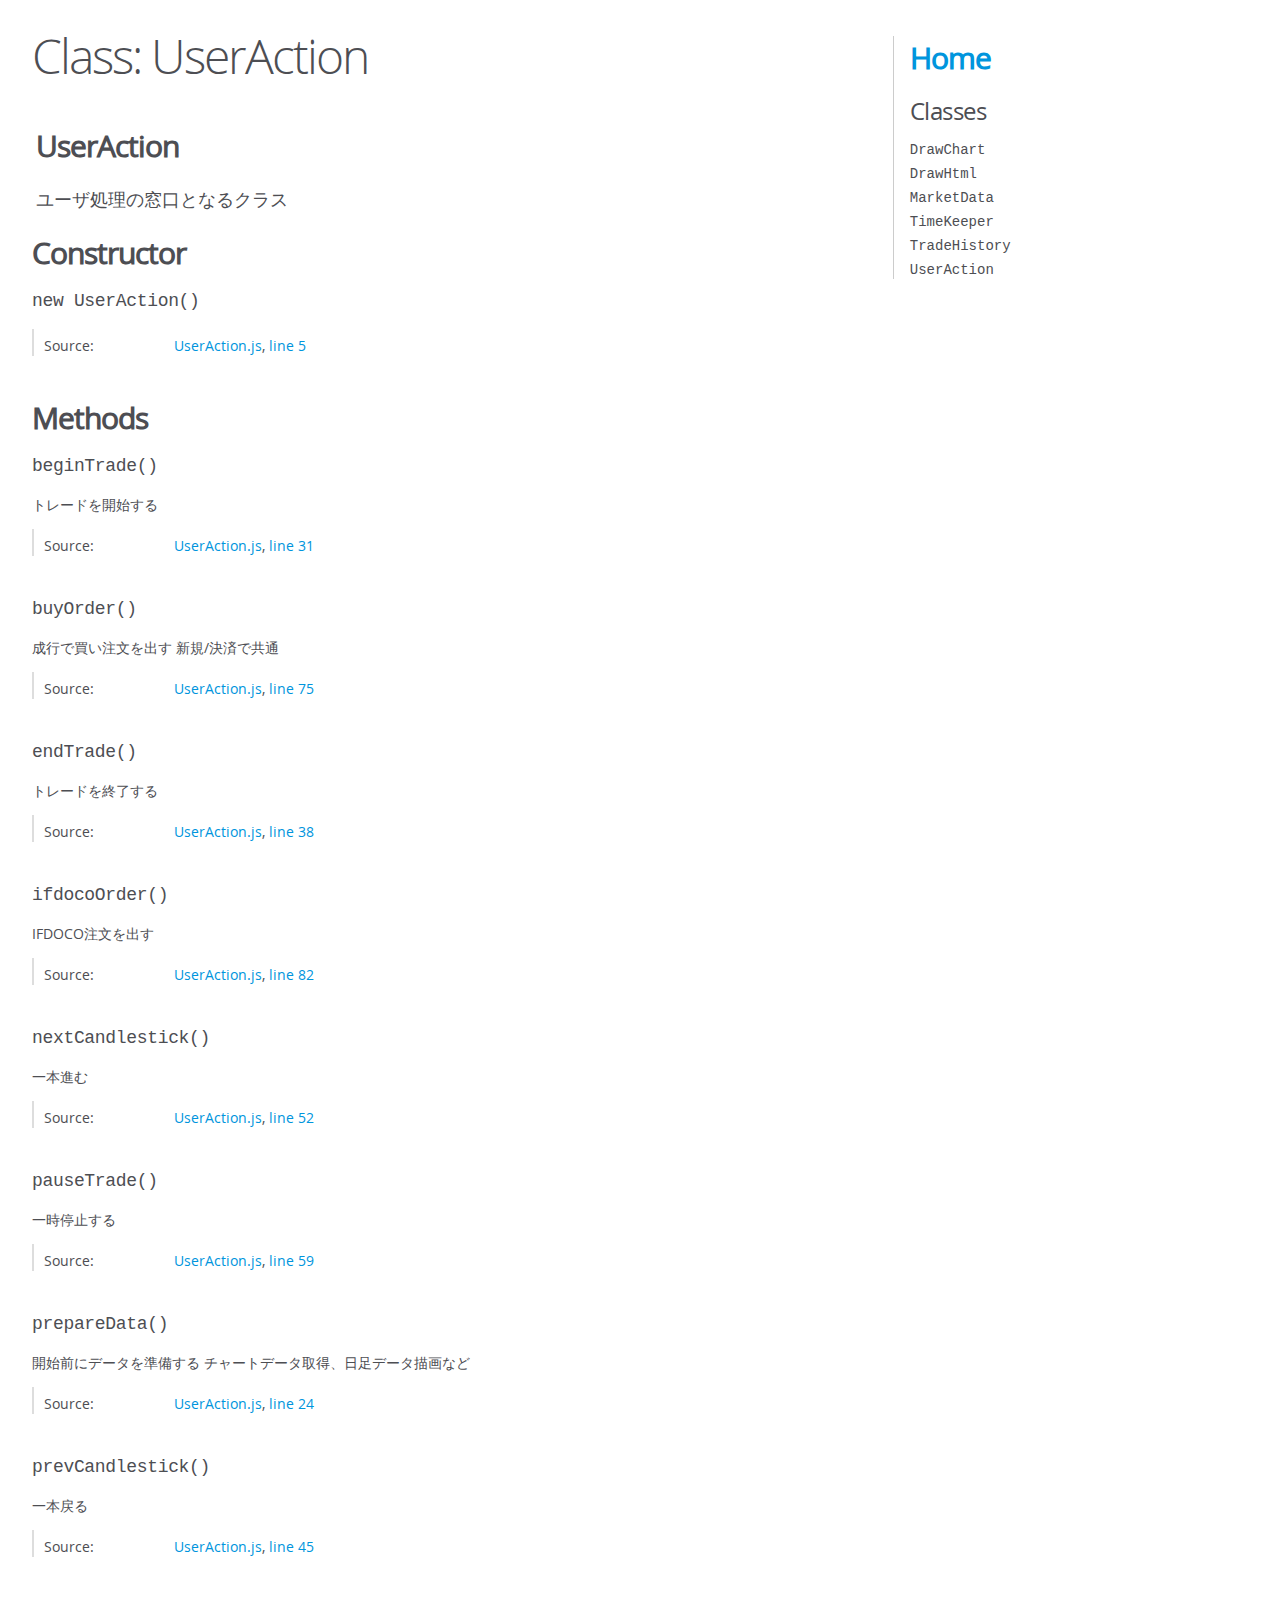
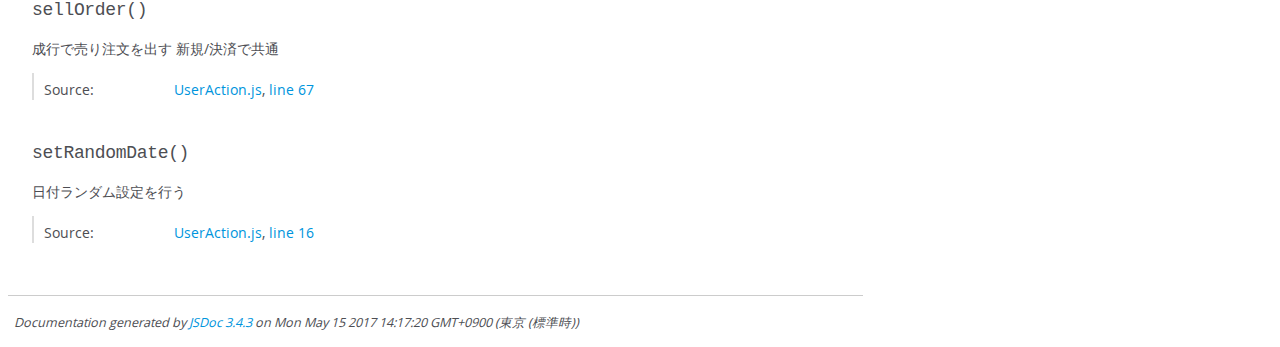
<file: out/UserAction.html>
<!DOCTYPE html>
<html lang="en">
<head>
    <meta charset="utf-8">
    <title>JSDoc: Class: UserAction</title>

    <script src="scripts/prettify/prettify.js"> </script>
    <script src="scripts/prettify/lang-css.js"> </script>
    <!--[if lt IE 9]>
      <script src="//html5shiv.googlecode.com/svn/trunk/html5.js"></script>
    <![endif]-->
    <link type="text/css" rel="stylesheet" href="styles/prettify-tomorrow.css">
    <link type="text/css" rel="stylesheet" href="styles/jsdoc-default.css">
</head>

<body>

<div id="main">

    <h1 class="page-title">Class: UserAction</h1>

    




<section>

<header>
    
        <h2>UserAction</h2>
        
            <div class="class-description">ユーザ処理の窓口となるクラス</div>
        
    
</header>

<article>
    <div class="container-overview">
    
        

    
    <h2>Constructor</h2>
    

    <h4 class="name" id="UserAction"><span class="type-signature"></span>new UserAction<span class="signature">()</span><span class="type-signature"></span></h4>

    















<dl class="details">

    

    

    

    

    

    

    

    

    

    

    

    

    
    <dt class="tag-source">Source:</dt>
    <dd class="tag-source"><ul class="dummy"><li>
        <a href="UserAction.js.html">UserAction.js</a>, <a href="UserAction.js.html#line5">line 5</a>
    </li></ul></dd>
    

    

    

    
</dl>
















    
    </div>

    

    

    

     

    

    

    
        <h3 class="subsection-title">Methods</h3>

        
            

    

    <h4 class="name" id="beginTrade"><span class="type-signature"></span>beginTrade<span class="signature">()</span><span class="type-signature"></span></h4>

    



<div class="description">
    トレードを開始する
</div>













<dl class="details">

    

    

    

    

    

    

    

    

    

    

    

    

    
    <dt class="tag-source">Source:</dt>
    <dd class="tag-source"><ul class="dummy"><li>
        <a href="UserAction.js.html">UserAction.js</a>, <a href="UserAction.js.html#line31">line 31</a>
    </li></ul></dd>
    

    

    

    
</dl>
















        
            

    

    <h4 class="name" id="buyOrder"><span class="type-signature"></span>buyOrder<span class="signature">()</span><span class="type-signature"></span></h4>

    



<div class="description">
    成行で買い注文を出す新規/決済で共通
</div>













<dl class="details">

    

    

    

    

    

    

    

    

    

    

    

    

    
    <dt class="tag-source">Source:</dt>
    <dd class="tag-source"><ul class="dummy"><li>
        <a href="UserAction.js.html">UserAction.js</a>, <a href="UserAction.js.html#line75">line 75</a>
    </li></ul></dd>
    

    

    

    
</dl>
















        
            

    

    <h4 class="name" id="endTrade"><span class="type-signature"></span>endTrade<span class="signature">()</span><span class="type-signature"></span></h4>

    



<div class="description">
    トレードを終了する
</div>













<dl class="details">

    

    

    

    

    

    

    

    

    

    

    

    

    
    <dt class="tag-source">Source:</dt>
    <dd class="tag-source"><ul class="dummy"><li>
        <a href="UserAction.js.html">UserAction.js</a>, <a href="UserAction.js.html#line38">line 38</a>
    </li></ul></dd>
    

    

    

    
</dl>
















        
            

    

    <h4 class="name" id="ifdocoOrder"><span class="type-signature"></span>ifdocoOrder<span class="signature">()</span><span class="type-signature"></span></h4>

    



<div class="description">
    IFDOCO注文を出す
</div>













<dl class="details">

    

    

    

    

    

    

    

    

    

    

    

    

    
    <dt class="tag-source">Source:</dt>
    <dd class="tag-source"><ul class="dummy"><li>
        <a href="UserAction.js.html">UserAction.js</a>, <a href="UserAction.js.html#line82">line 82</a>
    </li></ul></dd>
    

    

    

    
</dl>
















        
            

    

    <h4 class="name" id="nextCandlestick"><span class="type-signature"></span>nextCandlestick<span class="signature">()</span><span class="type-signature"></span></h4>

    



<div class="description">
    一本進む
</div>













<dl class="details">

    

    

    

    

    

    

    

    

    

    

    

    

    
    <dt class="tag-source">Source:</dt>
    <dd class="tag-source"><ul class="dummy"><li>
        <a href="UserAction.js.html">UserAction.js</a>, <a href="UserAction.js.html#line52">line 52</a>
    </li></ul></dd>
    

    

    

    
</dl>
















        
            

    

    <h4 class="name" id="pauseTrade"><span class="type-signature"></span>pauseTrade<span class="signature">()</span><span class="type-signature"></span></h4>

    



<div class="description">
    一時停止する
</div>













<dl class="details">

    

    

    

    

    

    

    

    

    

    

    

    

    
    <dt class="tag-source">Source:</dt>
    <dd class="tag-source"><ul class="dummy"><li>
        <a href="UserAction.js.html">UserAction.js</a>, <a href="UserAction.js.html#line59">line 59</a>
    </li></ul></dd>
    

    

    

    
</dl>
















        
            

    

    <h4 class="name" id="prepareData"><span class="type-signature"></span>prepareData<span class="signature">()</span><span class="type-signature"></span></h4>

    



<div class="description">
    開始前にデータを準備するチャートデータ取得、日足データ描画など
</div>













<dl class="details">

    

    

    

    

    

    

    

    

    

    

    

    

    
    <dt class="tag-source">Source:</dt>
    <dd class="tag-source"><ul class="dummy"><li>
        <a href="UserAction.js.html">UserAction.js</a>, <a href="UserAction.js.html#line24">line 24</a>
    </li></ul></dd>
    

    

    

    
</dl>
















        
            

    

    <h4 class="name" id="prevCandlestick"><span class="type-signature"></span>prevCandlestick<span class="signature">()</span><span class="type-signature"></span></h4>

    



<div class="description">
    一本戻る
</div>













<dl class="details">

    

    

    

    

    

    

    

    

    

    

    

    

    
    <dt class="tag-source">Source:</dt>
    <dd class="tag-source"><ul class="dummy"><li>
        <a href="UserAction.js.html">UserAction.js</a>, <a href="UserAction.js.html#line45">line 45</a>
    </li></ul></dd>
    

    

    

    
</dl>
















        
            

    

    <h4 class="name" id="sellOrder"><span class="type-signature"></span>sellOrder<span class="signature">()</span><span class="type-signature"></span></h4>

    



<div class="description">
    成行で売り注文を出す新規/決済で共通
</div>













<dl class="details">

    

    

    

    

    

    

    

    

    

    

    

    

    
    <dt class="tag-source">Source:</dt>
    <dd class="tag-source"><ul class="dummy"><li>
        <a href="UserAction.js.html">UserAction.js</a>, <a href="UserAction.js.html#line67">line 67</a>
    </li></ul></dd>
    

    

    

    
</dl>
















        
            

    

    <h4 class="name" id="setRandomDate"><span class="type-signature"></span>setRandomDate<span class="signature">()</span><span class="type-signature"></span></h4>

    



<div class="description">
    日付ランダム設定を行う
</div>













<dl class="details">

    

    

    

    

    

    

    

    

    

    

    

    

    
    <dt class="tag-source">Source:</dt>
    <dd class="tag-source"><ul class="dummy"><li>
        <a href="UserAction.js.html">UserAction.js</a>, <a href="UserAction.js.html#line16">line 16</a>
    </li></ul></dd>
    

    

    

    
</dl>
















        
    

    

    
</article>

</section>




</div>

<nav>
    <h2><a href="index.html">Home</a></h2><h3>Classes</h3><ul><li><a href="DrawChart.html">DrawChart</a></li><li><a href="DrawHtml.html">DrawHtml</a></li><li><a href="MarketData.html">MarketData</a></li><li><a href="TimeKeeper.html">TimeKeeper</a></li><li><a href="TradeHistory.html">TradeHistory</a></li><li><a href="UserAction.html">UserAction</a></li></ul>
</nav>

<br class="clear">

<footer>
    Documentation generated by <a href="https://github.com/jsdoc3/jsdoc">JSDoc 3.4.3</a> on Mon May 15 2017 14:17:20 GMT+0900 (東京 (標準時))
</footer>

<script> prettyPrint(); </script>
<script src="scripts/linenumber.js"> </script>
</body>
</html>
</file>
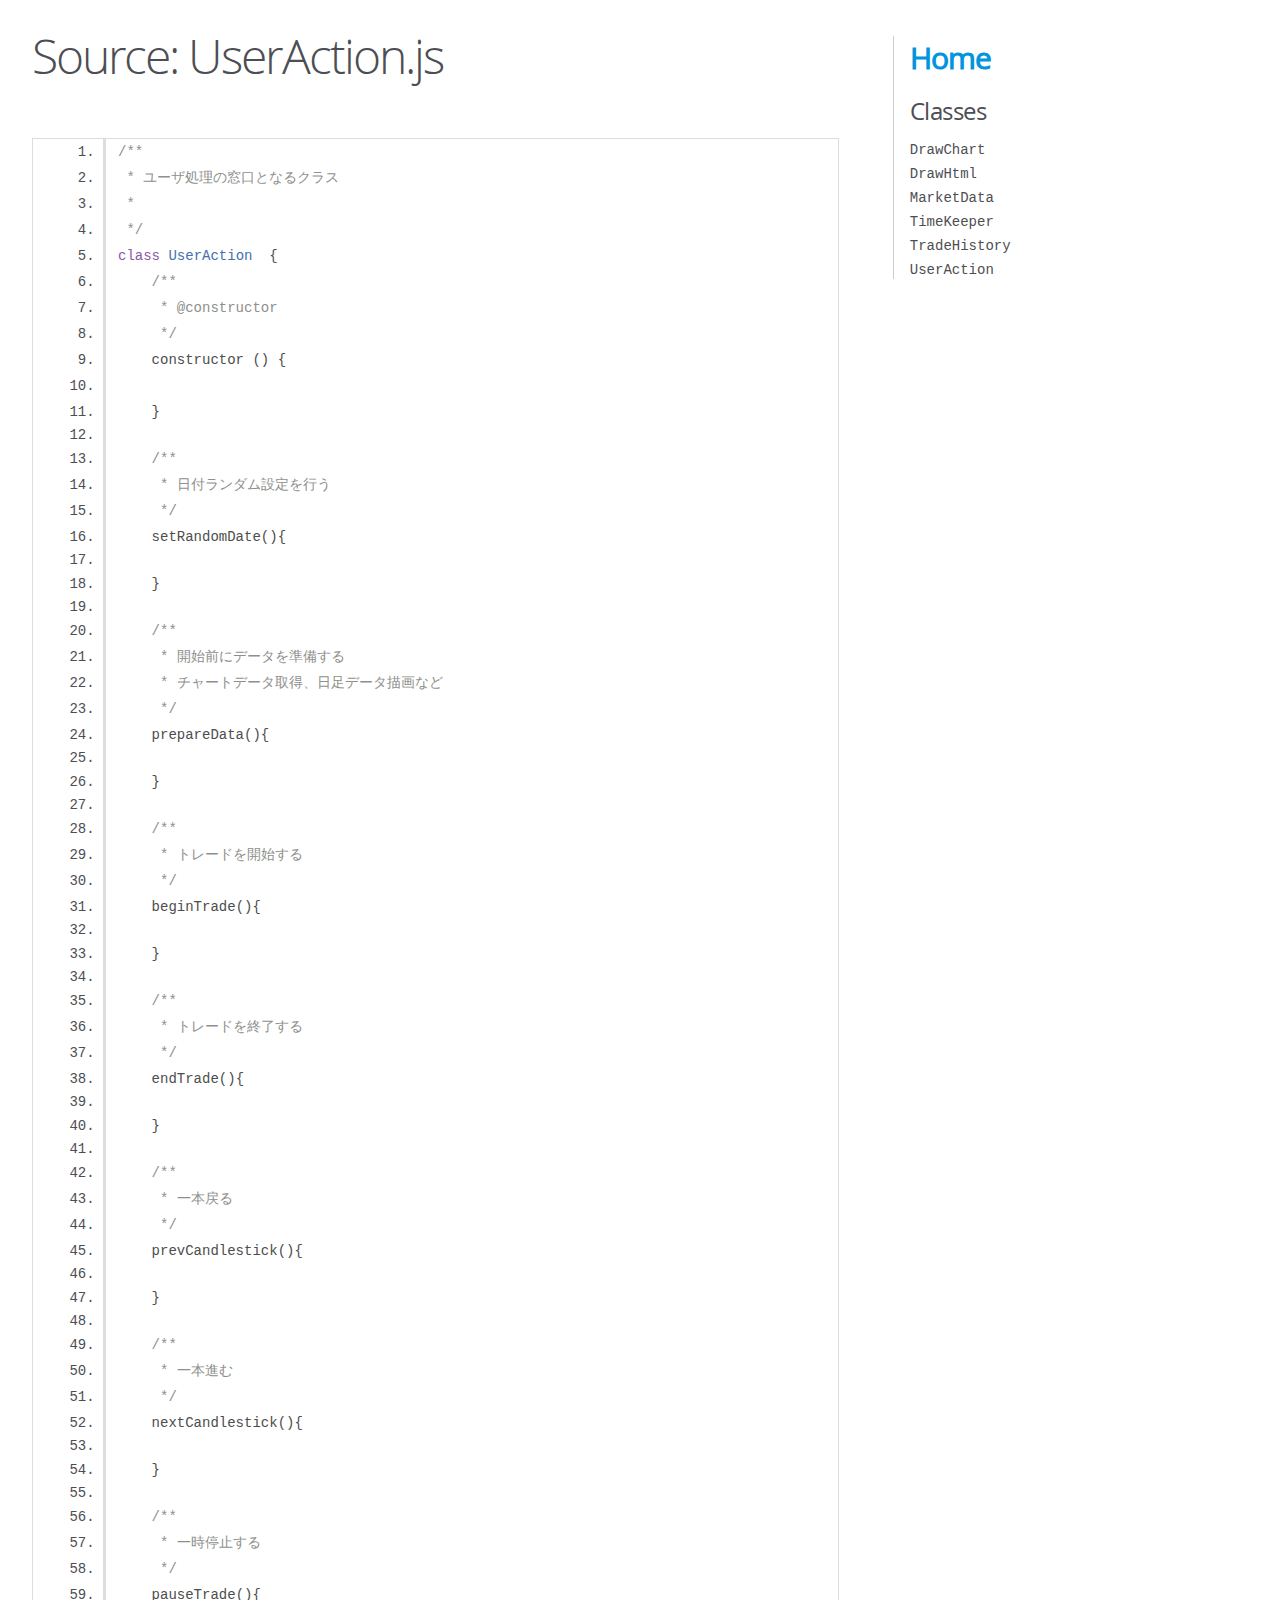
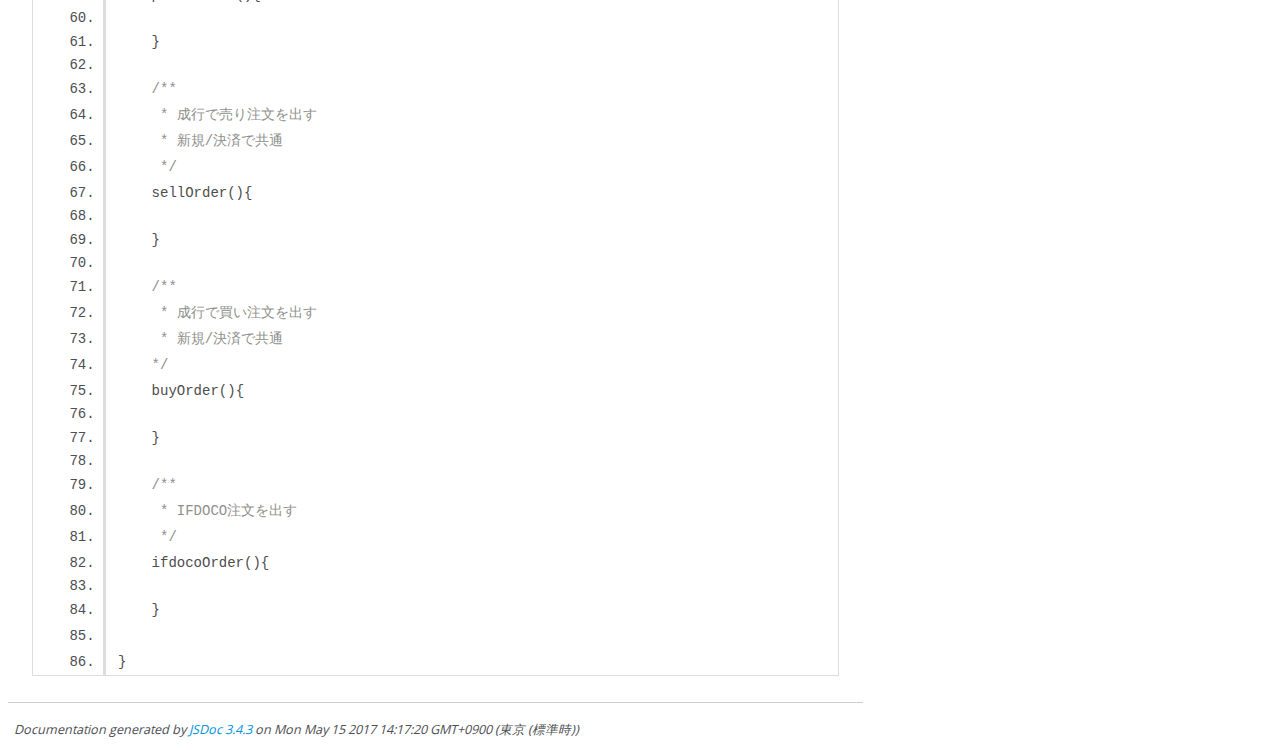
<file: out/UserAction.js.html>
<!DOCTYPE html>
<html lang="en">
<head>
    <meta charset="utf-8">
    <title>JSDoc: Source: UserAction.js</title>

    <script src="scripts/prettify/prettify.js"> </script>
    <script src="scripts/prettify/lang-css.js"> </script>
    <!--[if lt IE 9]>
      <script src="//html5shiv.googlecode.com/svn/trunk/html5.js"></script>
    <![endif]-->
    <link type="text/css" rel="stylesheet" href="styles/prettify-tomorrow.css">
    <link type="text/css" rel="stylesheet" href="styles/jsdoc-default.css">
</head>

<body>

<div id="main">

    <h1 class="page-title">Source: UserAction.js</h1>

    



    
    <section>
        <article>
            <pre class="prettyprint source linenums"><code>/**
 * ユーザ処理の窓口となるクラス
 * 
 */
class UserAction  {
    /**
     * @constructor
     */
    constructor () {
         
    }

    /**
     * 日付ランダム設定を行う
     */
    setRandomDate(){

    }

    /**
     * 開始前にデータを準備する
     * チャートデータ取得、日足データ描画など
     */
    prepareData(){

    }

    /**
     * トレードを開始する
     */
    beginTrade(){

    }

    /**
     * トレードを終了する
     */
    endTrade(){

    }  

    /**
     * 一本戻る
     */
    prevCandlestick(){

    }  

    /**
     * 一本進む
     */
    nextCandlestick(){

    }  

    /**
     * 一時停止する
     */
    pauseTrade(){

    }  

    /**
     * 成行で売り注文を出す
     * 新規/決済で共通
     */
    sellOrder(){

    }  

    /**
     * 成行で買い注文を出す
     * 新規/決済で共通
    */
    buyOrder(){

    }  

    /**
     * IFDOCO注文を出す
     */
    ifdocoOrder(){

    }  
    
}
</code></pre>
        </article>
    </section>




</div>

<nav>
    <h2><a href="index.html">Home</a></h2><h3>Classes</h3><ul><li><a href="DrawChart.html">DrawChart</a></li><li><a href="DrawHtml.html">DrawHtml</a></li><li><a href="MarketData.html">MarketData</a></li><li><a href="TimeKeeper.html">TimeKeeper</a></li><li><a href="TradeHistory.html">TradeHistory</a></li><li><a href="UserAction.html">UserAction</a></li></ul>
</nav>

<br class="clear">

<footer>
    Documentation generated by <a href="https://github.com/jsdoc3/jsdoc">JSDoc 3.4.3</a> on Mon May 15 2017 14:17:20 GMT+0900 (東京 (標準時))
</footer>

<script> prettyPrint(); </script>
<script src="scripts/linenumber.js"> </script>
</body>
</html>
</file>
<file: out/styles/prettify-tomorrow.css>
/* Tomorrow Theme */
/* Original theme - https://github.com/chriskempson/tomorrow-theme */
/* Pretty printing styles. Used with prettify.js. */
/* SPAN elements with the classes below are added by prettyprint. */
/* plain text */
.pln {
  color: #4d4d4c; }

@media screen {
  /* string content */
  .str {
    color: #718c00; }

  /* a keyword */
  .kwd {
    color: #8959a8; }

  /* a comment */
  .com {
    color: #8e908c; }

  /* a type name */
  .typ {
    color: #4271ae; }

  /* a literal value */
  .lit {
    color: #f5871f; }

  /* punctuation */
  .pun {
    color: #4d4d4c; }

  /* lisp open bracket */
  .opn {
    color: #4d4d4c; }

  /* lisp close bracket */
  .clo {
    color: #4d4d4c; }

  /* a markup tag name */
  .tag {
    color: #c82829; }

  /* a markup attribute name */
  .atn {
    color: #f5871f; }

  /* a markup attribute value */
  .atv {
    color: #3e999f; }

  /* a declaration */
  .dec {
    color: #f5871f; }

  /* a variable name */
  .var {
    color: #c82829; }

  /* a function name */
  .fun {
    color: #4271ae; } }
/* Use higher contrast and text-weight for printable form. */
@media print, projection {
  .str {
    color: #060; }

  .kwd {
    color: #006;
    font-weight: bold; }

  .com {
    color: #600;
    font-style: italic; }

  .typ {
    color: #404;
    font-weight: bold; }

  .lit {
    color: #044; }

  .pun, .opn, .clo {
    color: #440; }

  .tag {
    color: #006;
    font-weight: bold; }

  .atn {
    color: #404; }

  .atv {
    color: #060; } }
/* Style */
/*
pre.prettyprint {
  background: white;
  font-family: Consolas, Monaco, 'Andale Mono', monospace;
  font-size: 12px;
  line-height: 1.5;
  border: 1px solid #ccc;
  padding: 10px; }
*/

/* Specify class=linenums on a pre to get line numbering */
ol.linenums {
  margin-top: 0;
  margin-bottom: 0; }

/* IE indents via margin-left */
li.L0,
li.L1,
li.L2,
li.L3,
li.L4,
li.L5,
li.L6,
li.L7,
li.L8,
li.L9 {
  /* */ }

/* Alternate shading for lines */
li.L1,
li.L3,
li.L5,
li.L7,
li.L9 {
  /* */ }
</file>
<file: out/styles/jsdoc-default.css>
@font-face {
    font-family: 'Open Sans';
    font-weight: normal;
    font-style: normal;
    src: url('../fonts/OpenSans-Regular-webfont.eot');
    src:
        local('Open Sans'),
        local('OpenSans'),
        url('../fonts/OpenSans-Regular-webfont.eot?#iefix') format('embedded-opentype'),
        url('../fonts/OpenSans-Regular-webfont.woff') format('woff'),
        url('../fonts/OpenSans-Regular-webfont.svg#open_sansregular') format('svg');
}

@font-face {
    font-family: 'Open Sans Light';
    font-weight: normal;
    font-style: normal;
    src: url('../fonts/OpenSans-Light-webfont.eot');
    src:
        local('Open Sans Light'),
        local('OpenSans Light'),
        url('../fonts/OpenSans-Light-webfont.eot?#iefix') format('embedded-opentype'),
        url('../fonts/OpenSans-Light-webfont.woff') format('woff'),
        url('../fonts/OpenSans-Light-webfont.svg#open_sanslight') format('svg');
}

html
{
    overflow: auto;
    background-color: #fff;
    font-size: 14px;
}

body
{
    font-family: 'Open Sans', sans-serif;
    line-height: 1.5;
    color: #4d4e53;
    background-color: white;
}

a, a:visited, a:active {
    color: #0095dd;
    text-decoration: none;
}

a:hover {
    text-decoration: underline;
}

header
{
    display: block;
    padding: 0px 4px;
}

tt, code, kbd, samp {
    font-family: Consolas, Monaco, 'Andale Mono', monospace;
}

.class-description {
    font-size: 130%;
    line-height: 140%;
    margin-bottom: 1em;
    margin-top: 1em;
}

.class-description:empty {
    margin: 0;
}

#main {
    float: left;
    width: 70%;
}

article dl {
    margin-bottom: 40px;
}

section
{
    display: block;
    background-color: #fff;
    padding: 12px 24px;
    border-bottom: 1px solid #ccc;
    margin-right: 30px;
}

.variation {
    display: none;
}

.signature-attributes {
    font-size: 60%;
    color: #aaa;
    font-style: italic;
    font-weight: lighter;
}

nav
{
    display: block;
    float: right;
    margin-top: 28px;
    width: 30%;
    box-sizing: border-box;
    border-left: 1px solid #ccc;
    padding-left: 16px;
}

nav ul {
    font-family: 'Lucida Grande', 'Lucida Sans Unicode', arial, sans-serif;
    font-size: 100%;
    line-height: 17px;
    padding: 0;
    margin: 0;
    list-style-type: none;
}

nav ul a, nav ul a:visited, nav ul a:active {
    font-family: Consolas, Monaco, 'Andale Mono', monospace;
    line-height: 18px;
    color: #4D4E53;
}

nav h3 {
    margin-top: 12px;
}

nav li {
    margin-top: 6px;
}

footer {
    display: block;
    padding: 6px;
    margin-top: 12px;
    font-style: italic;
    font-size: 90%;
}

h1, h2, h3, h4 {
    font-weight: 200;
    margin: 0;
}

h1
{
    font-family: 'Open Sans Light', sans-serif;
    font-size: 48px;
    letter-spacing: -2px;
    margin: 12px 24px 20px;
}

h2, h3.subsection-title
{
    font-size: 30px;
    font-weight: 700;
    letter-spacing: -1px;
    margin-bottom: 12px;
}

h3
{
    font-size: 24px;
    letter-spacing: -0.5px;
    margin-bottom: 12px;
}

h4
{
    font-size: 18px;
    letter-spacing: -0.33px;
    margin-bottom: 12px;
    color: #4d4e53;
}

h5, .container-overview .subsection-title
{
    font-size: 120%;
    font-weight: bold;
    letter-spacing: -0.01em;
    margin: 8px 0 3px 0;
}

h6
{
    font-size: 100%;
    letter-spacing: -0.01em;
    margin: 6px 0 3px 0;
    font-style: italic;
}

table
{
    border-spacing: 0;
    border: 0;
    border-collapse: collapse;
}

td, th
{
    border: 1px solid #ddd;
    margin: 0px;
    text-align: left;
    vertical-align: top;
    padding: 4px 6px;
    display: table-cell;
}

thead tr
{
    background-color: #ddd;
    font-weight: bold;
}

th { border-right: 1px solid #aaa; }
tr > th:last-child { border-right: 1px solid #ddd; }

.ancestors { color: #999; }
.ancestors a
{
    color: #999 !important;
    text-decoration: none;
}

.clear
{
    clear: both;
}

.important
{
    font-weight: bold;
    color: #950B02;
}

.yes-def {
    text-indent: -1000px;
}

.type-signature {
    color: #aaa;
}

.name, .signature {
    font-family: Consolas, Monaco, 'Andale Mono', monospace;
}

.details { margin-top: 14px; border-left: 2px solid #DDD; }
.details dt { width: 120px; float: left; padding-left: 10px;  padding-top: 6px; }
.details dd { margin-left: 70px; }
.details ul { margin: 0; }
.details ul { list-style-type: none; }
.details li { margin-left: 30px; padding-top: 6px; }
.details pre.prettyprint { margin: 0 }
.details .object-value { padding-top: 0; }

.description {
    margin-bottom: 1em;
    margin-top: 1em;
}

.code-caption
{
    font-style: italic;
    font-size: 107%;
    margin: 0;
}

.prettyprint
{
    border: 1px solid #ddd;
    width: 80%;
    overflow: auto;
}

.prettyprint.source {
    width: inherit;
}

.prettyprint code
{
    font-size: 100%;
    line-height: 18px;
    display: block;
    padding: 4px 12px;
    margin: 0;
    background-color: #fff;
    color: #4D4E53;
}

.prettyprint code span.line
{
  display: inline-block;
}

.prettyprint.linenums
{
  padding-left: 70px;
  -webkit-user-select: none;
  -moz-user-select: none;
  -ms-user-select: none;
  user-select: none;
}

.prettyprint.linenums ol
{
  padding-left: 0;
}

.prettyprint.linenums li
{
  border-left: 3px #ddd solid;
}

.prettyprint.linenums li.selected,
.prettyprint.linenums li.selected *
{
  background-color: lightyellow;
}

.prettyprint.linenums li *
{
  -webkit-user-select: text;
  -moz-user-select: text;
  -ms-user-select: text;
  user-select: text;
}

.params .name, .props .name, .name code {
    color: #4D4E53;
    font-family: Consolas, Monaco, 'Andale Mono', monospace;
    font-size: 100%;
}

.params td.description > p:first-child,
.props td.description > p:first-child
{
    margin-top: 0;
    padding-top: 0;
}

.params td.description > p:last-child,
.props td.description > p:last-child
{
    margin-bottom: 0;
    padding-bottom: 0;
}

.disabled {
    color: #454545;
}
</file>
